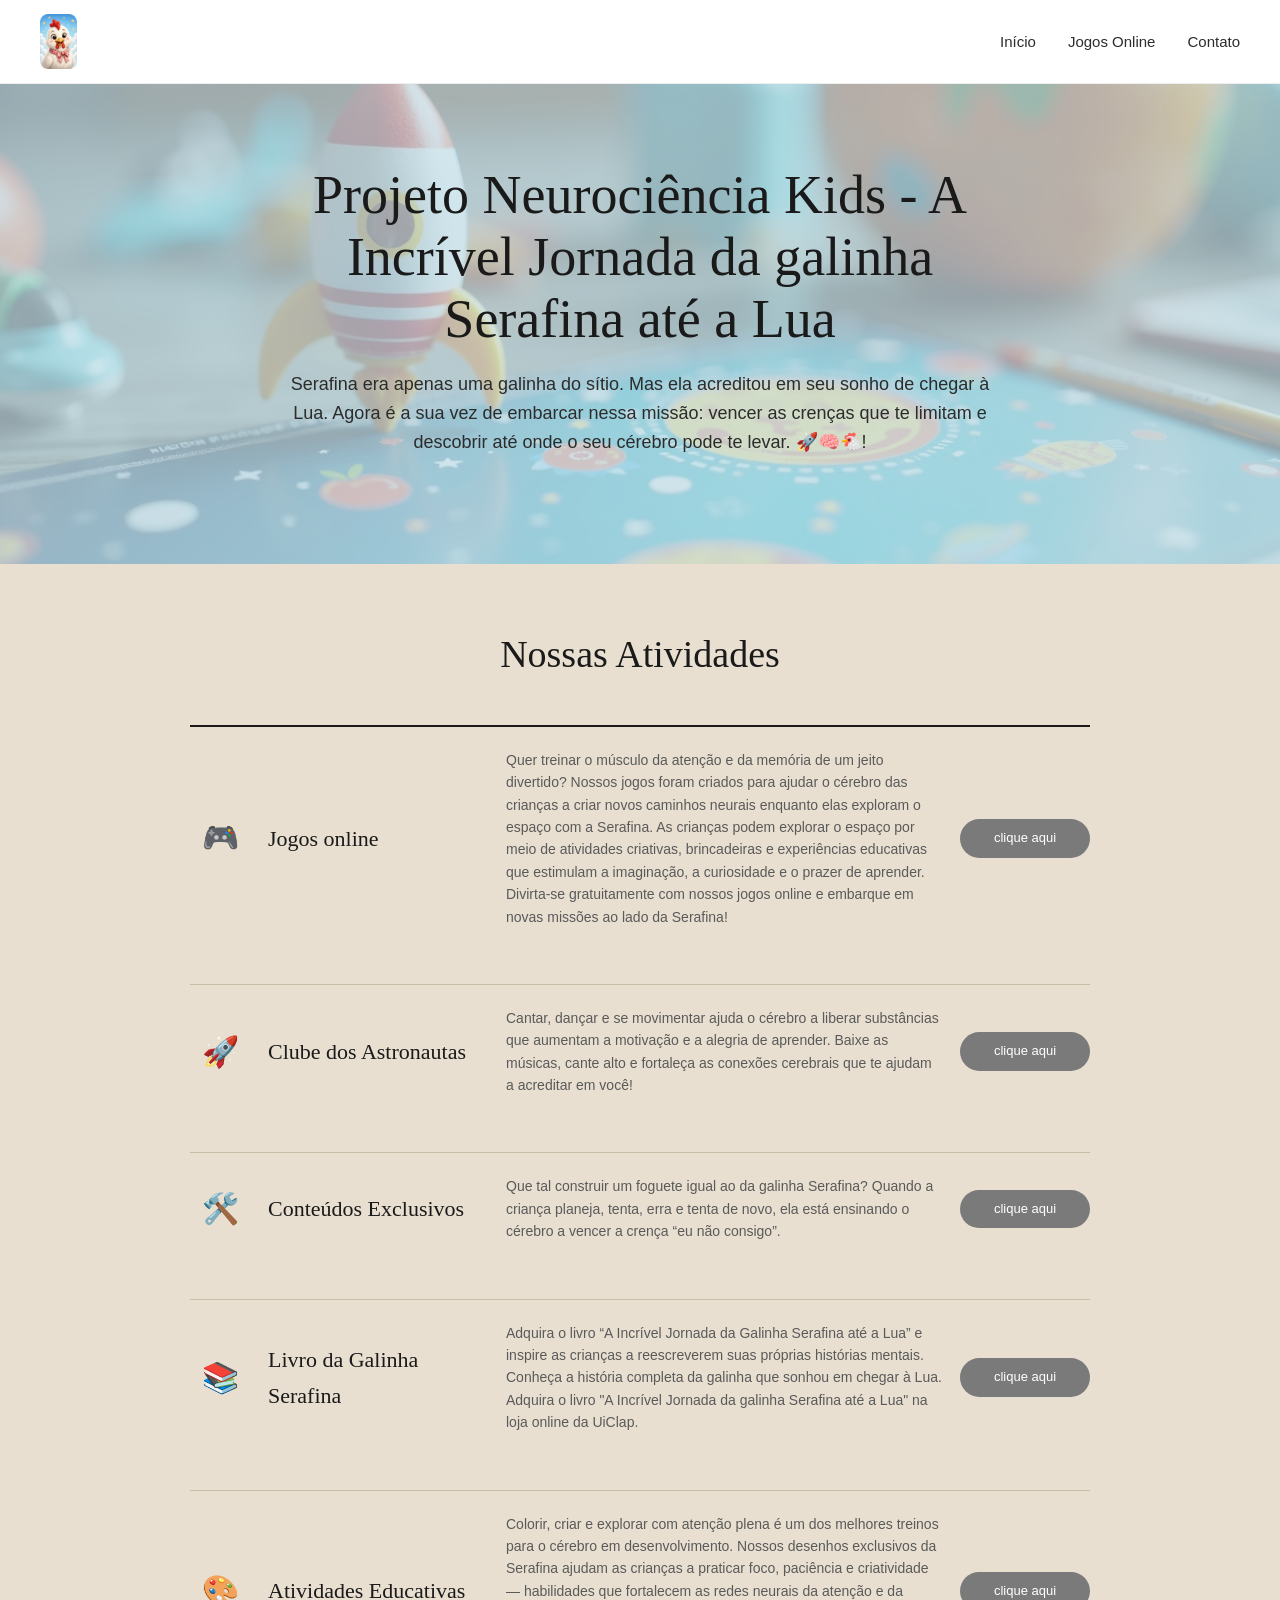
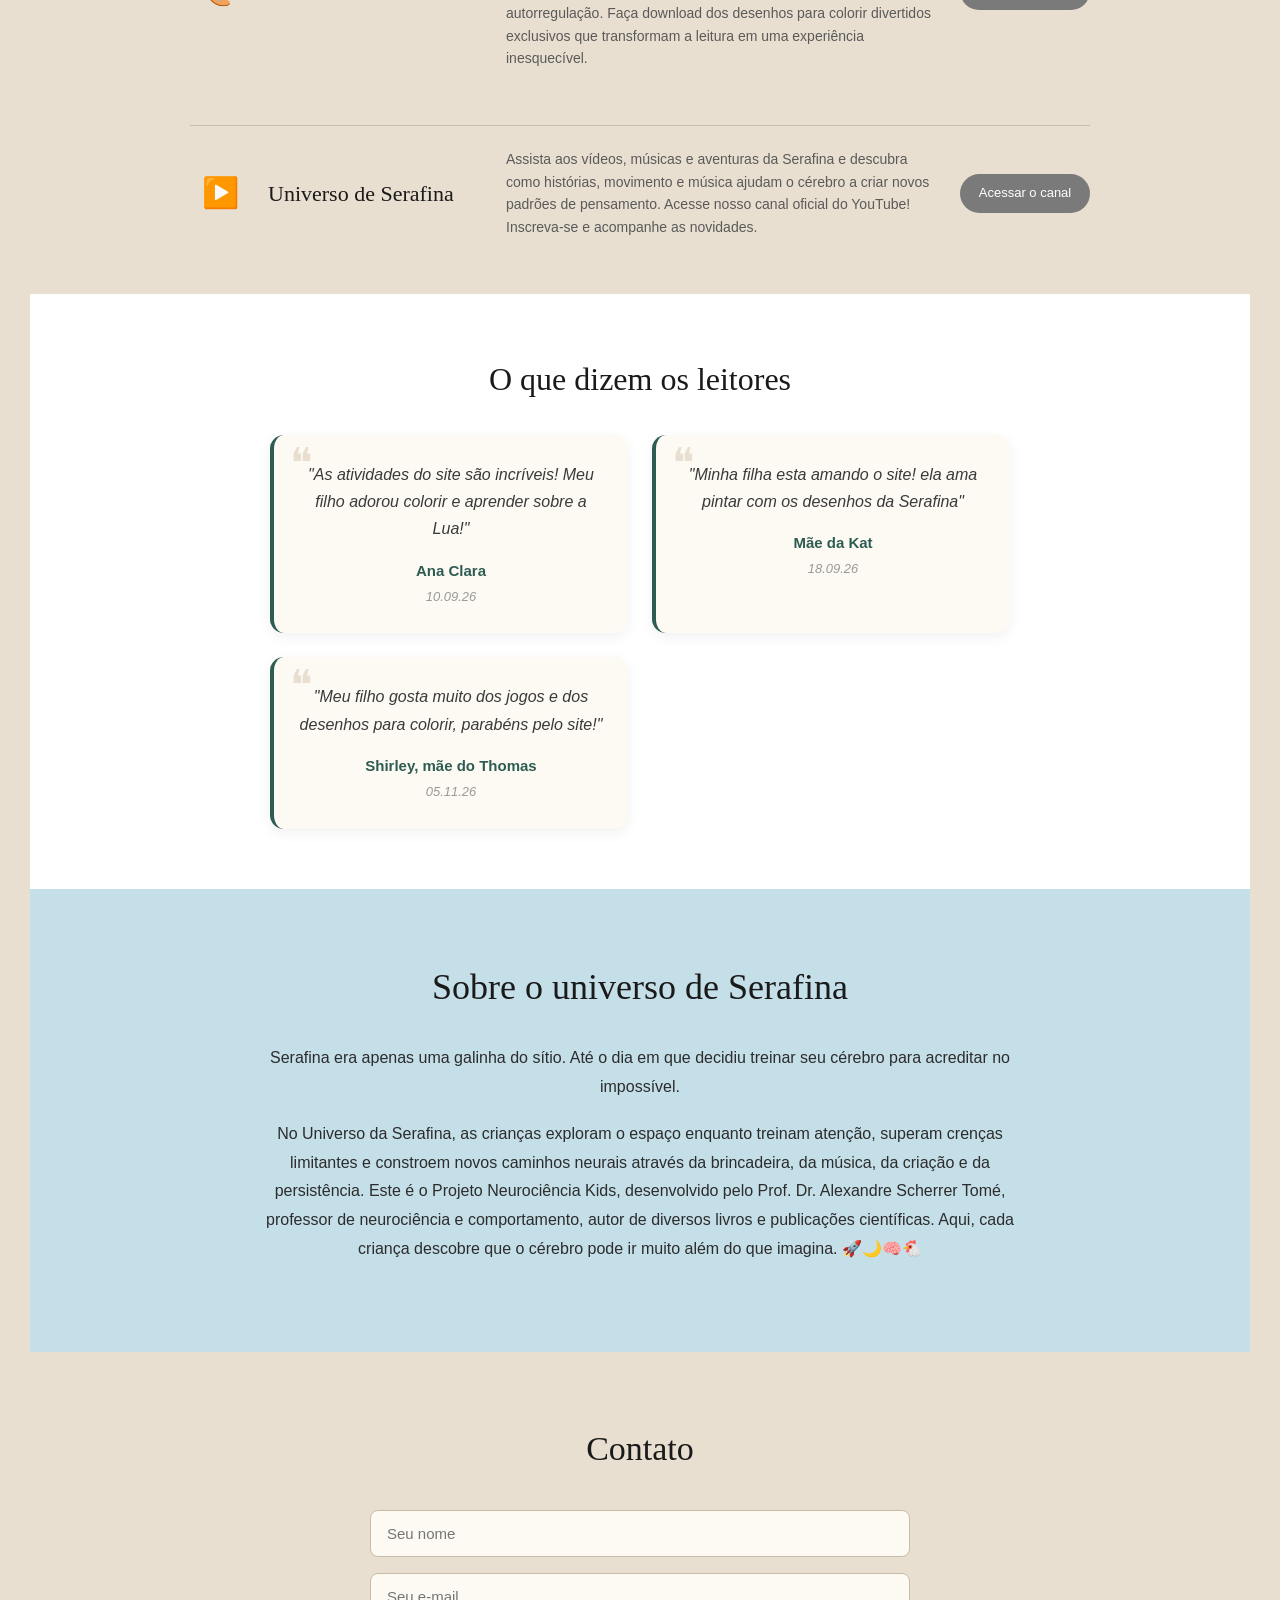
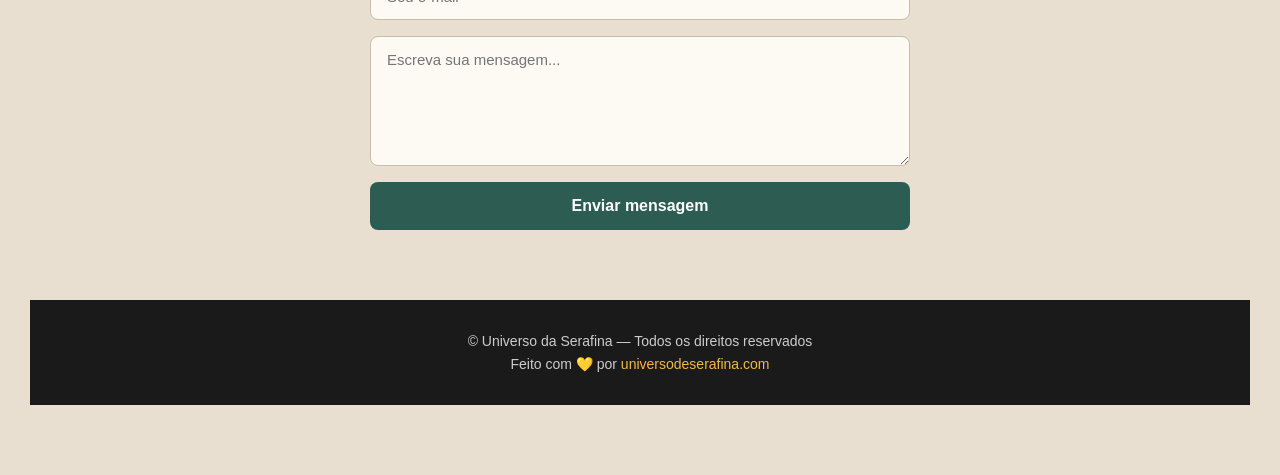
<file: index.html>
<!DOCTYPE html>
<html lang="pt-BR">
<head>
  <meta charset="UTF-8">
  <meta name="viewport" content="width=device-width, initial-scale=1.0">
  <title>Universo da Serafina — Histórias, atividades e aventuras para crianças</title>
  <meta name="description" content="Bem-vindo ao Universo da Serafina! Histórias, atividades e aventuras para crianças.">
  <link rel="stylesheet" href="css/style.css">
</head>
<body>

  <!-- ========== HEADER ========== -->
  <header>
    <a href="index.html" class="logo">
      <img src="imagens/logo.jpg" alt="Universo da Serafina">
    </a>
    <nav>
      <ul>
        <li><a href="index.html">Início</a></li>
        <li><a href="jogos.html">Jogos Online</a></li>
        <li><a href="#contato">Contato</a></li>
      </ul>
    </nav>
  </header>

  <!-- ========== HERO ========== -->
  <section class="hero">
    <div class="hero-content">
      <h1>Projeto Neurociência Kids - A Incrível Jornada da galinha Serafina até a Lua</h1>
      <p>Serafina era apenas uma galinha do sítio. Mas ela acreditou em seu sonho de chegar à Lua. Agora é a sua vez de embarcar nessa missão: vencer as crenças que te limitam e descobrir até onde o seu cérebro pode te levar. 🚀🧠🐔!</p>
    </div>
  </section>

  <!-- ========== ATIVIDADES ========== -->
  <section class="atividades">
    <h2>Nossas Atividades</h2>

    <div class="card-atividade">
      <div class="icone">🎮</div>
      <h3>Jogos online</h3>
      <p>Quer treinar o músculo da atenção e da memória de um jeito divertido? Nossos jogos foram criados para ajudar o cérebro das crianças a criar novos caminhos neurais enquanto elas exploram o espaço com a Serafina. As crianças podem explorar o espaço por meio de atividades criativas, brincadeiras e experiências educativas que estimulam a imaginação, a curiosidade e o prazer de aprender. Divirta-se gratuitamente com nossos jogos online e embarque em novas missões ao lado da Serafina!</p>
      <a href="jogos.html" class="btn-card">clique aqui</a>
    </div>

    <div class="card-atividade">
      <div class="icone">🚀</div>
      <h3>Clube dos Astronautas</h3>
      <p>Cantar, dançar e se movimentar ajuda o cérebro a liberar substâncias que aumentam a motivação e a alegria de aprender. Baixe as músicas, cante alto e fortaleça as conexões cerebrais que te ajudam a acreditar em você!</p>
      <a href="musicas.html" class="btn-card">clique aqui</a>
    </div>

    <div class="card-atividade">
      <div class="icone">🛠️</div>
      <h3>Conteúdos Exclusivos</h3>
      <p>Que tal construir um foguete igual ao da galinha Serafina? Quando a criança planeja, tenta, erra e tenta de novo, ela está ensinando o cérebro a vencer a crença “eu não consigo”.</p>
      <a href="foguete.html" class="btn-card">clique aqui</a>
    </div>

    <div class="card-atividade">
      <div class="icone">📚</div>
      <h3>Livro da Galinha Serafina</h3>
      <p>Adquira o livro “A Incrível Jornada da Galinha Serafina até a Lua” e inspire as crianças a reescreverem suas próprias histórias mentais. Conheça a história completa da galinha que sonhou em chegar à Lua. Adquira o livro "A Incrível Jornada da galinha Serafina até a Lua" na loja online da UiClap.</p>
      <a href="https://loja.uiclap.com/titulo/ua202649" target="_blank" rel="noopener" class="btn-card">clique aqui</a>
    </div>

    <div class="card-atividade">
      <div class="icone">🎨</div>
      <h3>Atividades Educativas</h3>
      <p>Colorir, criar e explorar com atenção plena é um dos melhores treinos para o cérebro em desenvolvimento. Nossos desenhos exclusivos da Serafina ajudam as crianças a praticar foco, paciência e criatividade — habilidades que fortalecem as redes neurais da atenção e da autorregulação. Faça download dos desenhos para colorir divertidos exclusivos que transformam a leitura em uma experiência inesquecível.</p>
      <a href="desenhos.html" class="btn-card">clique aqui</a>
    </div>

    <div class="card-atividade">
      <div class="icone">▶️</div>
      <h3>Universo de Serafina</h3>
      <p>Assista aos vídeos, músicas e aventuras da Serafina e descubra como histórias, movimento e música ajudam o cérebro a criar novos padrões de pensamento. Acesse nosso canal oficial do YouTube! Inscreva-se e acompanhe as novidades.</p>
      <a href="https://www.youtube.com/@UniversodeSerafina" target="_blank" rel="noopener" class="btn-card">Acessar o canal</a>
    </div>
       
<!-- ========== DEPOIMENTOS ========== -->
<section class="depoimento">
  <h2>O que dizem os leitores</h2>

  <div class="depoimentos-lista">

    <!-- ▼▼▼ DEPOIMENTO 1 ▼▼▼ -->
    <div class="depoimento-card">
      <p class="depoimento-texto">"As atividades do site são incríveis! Meu filho adorou colorir e aprender sobre a Lua!"</p>
      <p class="depoimento-autor">Ana Clara</p>
      <p class="depoimento-data">10.09.26</p>
    </div>
    <!-- ▲▲▲ FIM DO DEPOIMENTO 1 ▲▲▲ -->

    <!-- Adicione novos depoimentos copiando o bloco acima e colando aqui -->
    <!-- ▼▼▼ DEPOIMENTO NOVO ▼▼▼ -->
    <div class="depoimento-card">
      <p class="depoimento-texto">"Minha filha esta amando o site! ela ama pintar com os desenhos da Serafina"</p>
      <p class="depoimento-autor">Mãe da Kat</p>
      <p class="depoimento-data">18.09.26</p>
    </div>
    <!-- ▲▲▲ FIM DO DEPOIMENTO NOVO ▲▲▲ -->
    
    <!-- ▼▼▼ DEPOIMENTO 3 - Shirley ▼▼▼ -->
    <div class="depoimento-card">
      <p class="depoimento-texto">"Meu filho gosta muito dos jogos e dos desenhos para colorir, parabéns pelo site!"</p>
      <p class="depoimento-autor">Shirley, mãe do Thomas</p>
      <p class="depoimento-data">05.11.26</p>
    </div>
    <!-- ▲▲▲ FIM DO DEPOIMENTO 3 ▲▲▲ -->
  </div>
</section>

  <!-- ========== SOBRE ========== -->
  <section class="sobre">
    <div class="sobre-content">
      <h2>Sobre o universo de Serafina</h2>
      <p>Serafina era apenas uma galinha do sítio. Até o dia em que decidiu treinar seu cérebro para acreditar no impossível.</p>
      <p>No Universo da Serafina, as crianças exploram o espaço enquanto treinam atenção, superam crenças limitantes e constroem novos caminhos neurais através da brincadeira, da música, da criação e da persistência. Este é o Projeto Neurociência Kids, desenvolvido pelo Prof. Dr. Alexandre Scherrer Tomé, professor de neurociência e comportamento, autor de diversos livros e publicações científicas. Aqui, cada criança descobre que o cérebro pode ir muito além do que imagina. 🚀🌙🧠🐔
    </div>
  </section>

  <!-- ========== CONTATO ========== -->
  <section class="contato" id="contato">
    <h2>Contato</h2>
    <form class="form-contato" action="https://formspree.io/f/xoevvyyv" method="POST">
      <input type="text" name="nome" placeholder="Seu nome" required>
      <input type="email" name="email" placeholder="Seu e-mail" required>
      <textarea name="mensagem" placeholder="Escreva sua mensagem..." required></textarea>
      <button type="submit">Enviar mensagem</button>
    </form>
  </section>

  <!-- ========== RODAPÉ ========== -->
  <footer>
    <p>© Universo da Serafina — Todos os direitos reservados</p>
    <p>Feito com 💛 por <a href="https://universodeserafina.com">universodeserafina.com</a></p>
  </footer>

</body>
</html>
</file>
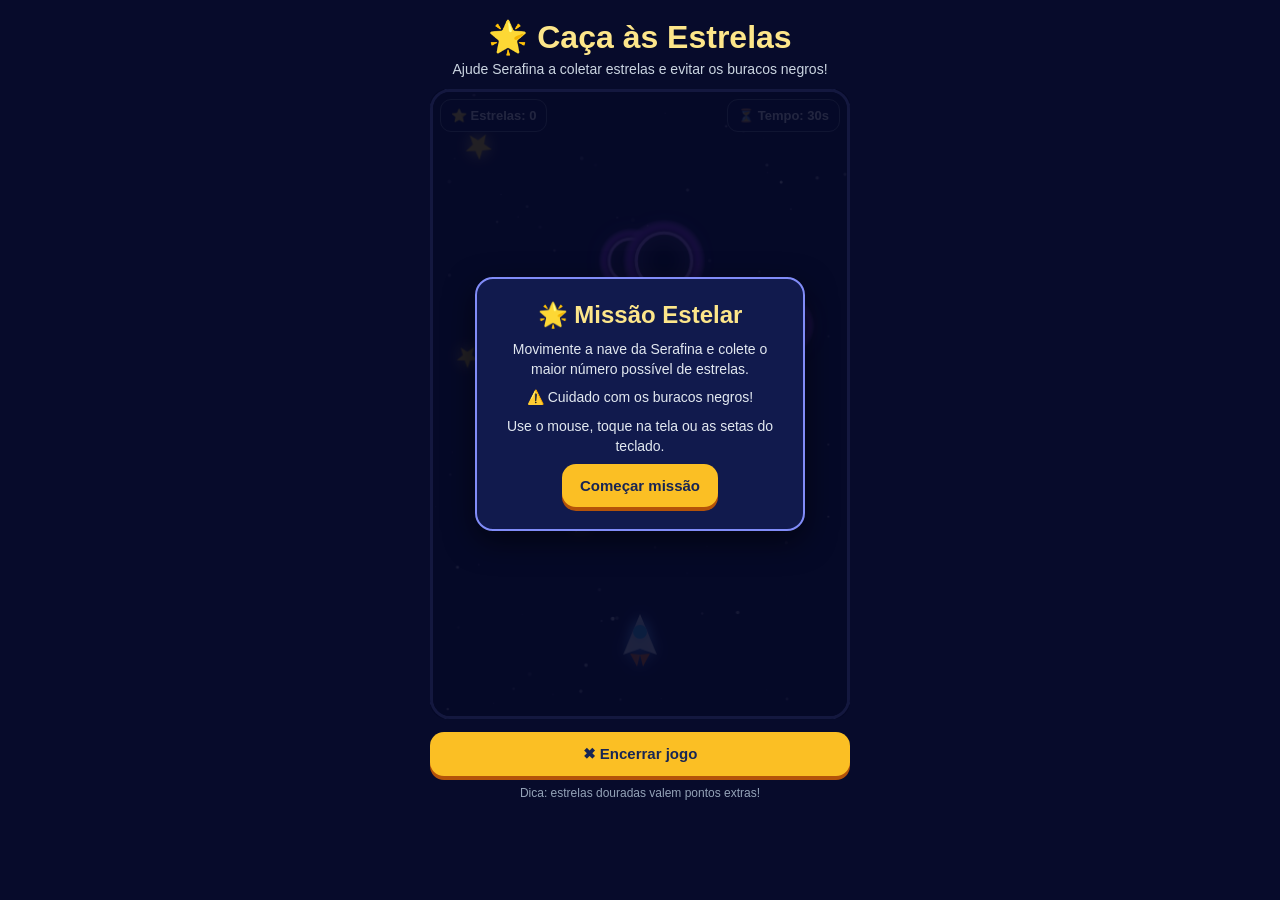
<file: jogos/serafina_caca_as_estrelas.html>
<!DOCTYPE html>
<html lang="pt-BR">
<head>
<meta charset="UTF-8">
<meta name="viewport" content="width=device-width, initial-scale=1.0, maximum-scale=1.0, user-scalable=no">
<title>Serafina — Caça às Estrelas</title>
<style>
  *{box-sizing:border-box}
  body{
    margin:0;
    padding:14px 8px 24px;
    background:#070b2b;
    color:#f8fafc;
    font-family:Arial,Helvetica,sans-serif;
    text-align:center;
  }
  h1{margin:4px 0 5px;font-size:clamp(22px,5vw,32px);color:#fde68a}
  .sub{margin:0 auto 12px;color:#cbd5e1;font-size:14px}
  #game{
    position:relative;
    width:min(420px,94vw);
    margin:0 auto;
  }
  canvas{
    display:block;
    width:100%;
    height:auto;
    aspect-ratio:2/3;
    background:#090d35;
    border:3px solid #818cf8;
    border-radius:20px;
    touch-action:none;
  }
  #hud{
    position:absolute;
    top:10px;
    left:10px;
    right:10px;
    display:flex;
    justify-content:space-between;
    gap:8px;
    z-index:3;
    pointer-events:none;
  }
  .box{
    padding:8px 10px;
    border:1px solid #64748b;
    border-radius:11px;
    background:rgba(10,18,55,.86);
    font-weight:bold;
    font-size:13px;
  }
  #overlay{
    position:absolute;
    inset:0;
    display:flex;
    align-items:center;
    justify-content:center;
    padding:22px;
    background:rgba(5,9,38,.88);
    border-radius:17px;
    z-index:5;
  }
  .panel{
    width:100%;
    max-width:330px;
    padding:22px 18px;
    border-radius:18px;
    background:#111a4d;
    border:2px solid #818cf8;
    box-shadow:0 10px 30px #0008;
  }
  .panel h2{margin:0 0 10px;color:#fde68a;font-size:24px}
  .panel p{margin:8px 0;line-height:1.45;color:#e2e8f0;font-size:14px}
  button{
    border:0;
    border-radius:14px;
    padding:13px 18px;
    background:#fbbf24;
    color:#172554;
    font-weight:bold;
    font-size:15px;
    cursor:pointer;
    box-shadow:0 4px 0 #b45309;
  }
  button:active{transform:translateY(2px);box-shadow:0 2px 0 #b45309}
  #controls{
    width:min(420px,94vw);
    margin:13px auto 0;
    display:flex;
    justify-content:center;
  }
  #controls button{width:100%;max-width:420px}
  #message{
    position:absolute;
    left:12px;
    right:12px;
    bottom:15px;
    min-height:42px;
    padding:10px 12px;
    border-radius:12px;
    background:rgba(15,23,42,.95);
    border:1px solid #64748b;
    color:#fef3c7;
    font-size:13px;
    line-height:1.35;
    z-index:4;
    pointer-events:none;
  }
  #message:empty{display:none}
  .hint{margin:10px auto 0;color:#94a3b8;font-size:12px}
  @media(max-width:520px){
    body{padding:8px 6px 20px}
    h1{font-size:23px}
    .sub{font-size:13px;margin-bottom:9px}
    #game{width:94vw}
    .box{font-size:12px;padding:7px 8px}
    #message{font-size:12px;left:10px;right:10px;bottom:12px}
    button{font-size:14px}
  }
</style>
</head>
<body>
<h1>🌟 Caça às Estrelas</h1>
<p class="sub">Ajude Serafina a coletar estrelas e evitar os buracos negros!</p>

<div id="game">
  <canvas id="canvas" width="420" height="630"></canvas>

  <div id="hud">
    <div class="box">⭐ Estrelas: <span id="score">0</span></div>
    <div class="box">⏳ Tempo: <span id="time">30</span>s</div>
  </div>

  <div id="message"></div>

  <div id="overlay">
    <div class="panel">
      <h2>🌟 Missão Estelar</h2>
      <p>Movimente a nave da Serafina e colete o maior número possível de estrelas.</p>
      <p>⚠️ Cuidado com os buracos negros!</p>
      <p>Use o mouse, toque na tela ou as setas do teclado.</p>
      <button id="start">Começar missão</button>
    </div>
  </div>
</div>

<div id="controls">
  <button id="quit">✖ Encerrar jogo</button>
</div>
<p class="hint">Dica: estrelas douradas valem pontos extras!</p>

<script>
const canvas = document.getElementById('canvas');
const ctx = canvas.getContext('2d');
const W = canvas.width, H = canvas.height;
const scoreEl = document.getElementById('score');
const timeEl = document.getElementById('time');
const overlay = document.getElementById('overlay');
const message = document.getElementById('message');
const startBtn = document.getElementById('start');
const quitBtn = document.getElementById('quit');

let running=false, score=0, timeLeft=30, last=0, timer=0;
let stars=[], blackHoles=[], particles=[], backgroundStars=[];
let keys={};
let ship={x:W/2,y:H-80,w:30,h:38,speed:260};

for(let i=0;i<90;i++){
  backgroundStars.push({
    x:Math.random()*W,y:Math.random()*H,
    r:Math.random()*1.7+.3,
    a:Math.random()*.8+.2,
    tw:Math.random()*6.28
  });
}

function reset(){
  score=0; timeLeft=30; timer=0; stars=[]; blackHoles=[]; particles=[];
  ship.x=W/2; ship.y=H-80;
  scoreEl.textContent=score; timeEl.textContent=timeLeft;
  message.textContent='';
  for(let i=0;i<4;i++) createStar(true);
  for(let i=0;i<3;i++) createHole(true);
}

function createStar(initial=false){
  stars.push({
    x:28+Math.random()*(W-56),
    y:initial?40+Math.random()*(H-180):-35,
    r:10+Math.random()*4,
    speed:initial?30+Math.random()*34:72+Math.random()*52,
    rot:Math.random()*Math.PI,
    value:Math.random()<.18?3:1
  });
}
function createHole(initial=false){
  blackHoles.push({
    x:45+Math.random()*(W-90),
    y:initial?80+Math.random()*(H-250):-55,
    r:18+Math.random()*10,
    speed:initial?30+Math.random()*28:55+Math.random()*38,
    pulse:Math.random()*6.28
  });
}
function burst(x,y,good){
  for(let i=0;i<(good?12:18);i++){
    particles.push({
      x,y,
      vx:(Math.random()-.5)*(good?100:150),
      vy:(Math.random()-.5)*(good?100:150),
      life:1,
      good
    });
  }
}
function drawBackground(t){
  ctx.fillStyle='#090d35';
  ctx.fillRect(0,0,W,H);
  for(const s of backgroundStars){
    const alpha=s.a*(.65+.35*Math.sin(t*.002+s.tw));
    ctx.fillStyle=`rgba(255,255,255,${alpha})`;
    ctx.beginPath();ctx.arc(s.x,s.y,s.r,0,Math.PI*2);ctx.fill();
  }
}
function drawShip(){
  ctx.save();
  ctx.translate(ship.x,ship.y);
  ctx.shadowColor='#60a5fa';ctx.shadowBlur=14;
  ctx.fillStyle='#e2e8f0';
  ctx.beginPath();
  ctx.moveTo(0,-23);ctx.lineTo(17,18);ctx.lineTo(0,12);ctx.lineTo(-17,18);ctx.closePath();ctx.fill();
  ctx.fillStyle='#38bdf8';
  ctx.beginPath();ctx.arc(0,-5,7,0,Math.PI*2);ctx.fill();
  ctx.fillStyle='#f97316';
  ctx.beginPath();ctx.moveTo(-10,17);ctx.lineTo(-3,30);ctx.lineTo(0,18);ctx.closePath();ctx.fill();
  ctx.beginPath();ctx.moveTo(10,17);ctx.lineTo(3,30);ctx.lineTo(0,18);ctx.closePath();ctx.fill();
  ctx.restore();
}
function drawStar(s){
  ctx.save();ctx.translate(s.x,s.y);ctx.rotate(s.rot);
  ctx.shadowColor='#fde047';ctx.shadowBlur=15;
  ctx.fillStyle=s.value===3?'#fef08a':'#facc15';
  ctx.beginPath();
  for(let i=0;i<10;i++){
    const a=-Math.PI/2+i*Math.PI/5;
    const r=i%2===0?s.r:s.r*.42;
    const x=Math.cos(a)*r,y=Math.sin(a)*r;
    i?ctx.lineTo(x,y):ctx.moveTo(x,y);
  }
  ctx.closePath();ctx.fill();ctx.restore();
}
function drawHole(h,t){
  ctx.save();ctx.translate(h.x,h.y);
  const pulse=1+Math.sin(t*.004+h.pulse)*.08;
  ctx.scale(pulse,pulse);
  ctx.shadowColor='#a855f7';ctx.shadowBlur=18;
  const g=ctx.createRadialGradient(0,0,3,0,0,h.r*1.5);
  g.addColorStop(0,'#020617');g.addColorStop(.55,'#111827');g.addColorStop(.78,'#7e22ce');g.addColorStop(1,'rgba(168,85,247,0)');
  ctx.fillStyle=g;ctx.beginPath();ctx.arc(0,0,h.r*1.5,0,Math.PI*2);ctx.fill();
  ctx.strokeStyle='#c084fc';ctx.lineWidth=3;ctx.beginPath();ctx.arc(0,0,h.r,0,Math.PI*2);ctx.stroke();
  ctx.restore();
}
function drawParticles(){
  for(const p of particles){
    ctx.globalAlpha=Math.max(0,p.life);
    ctx.fillStyle=p.good?'#fde047':'#c084fc';
    ctx.beginPath();ctx.arc(p.x,p.y,3,0,Math.PI*2);ctx.fill();
  }
  ctx.globalAlpha=1;
}
function collide(a,b,dist){
  return Math.hypot(a.x-b.x,a.y-b.y)<dist;
}
function update(dt,now){
  if(!running)return;
  let dx=0,dy=0;
  if(keys.ArrowLeft||keys.a)dx--;
  if(keys.ArrowRight||keys.d)dx++;
  if(keys.ArrowUp||keys.w)dy--;
  if(keys.ArrowDown||keys.s)dy++;
  ship.x+=dx*ship.speed*dt; ship.y+=dy*ship.speed*dt;
  ship.x=Math.max(22,Math.min(W-22,ship.x));
  ship.y=Math.max(55,Math.min(H-35,ship.y));

  timer+=dt;
  if(timer>=1){timer=0;timeLeft--;timeEl.textContent=timeLeft}
  if(timeLeft<=0){finish(true);return}

  // A dificuldade aumenta suavemente durante a missão
  const elapsed = 30 - timeLeft;
  const starRate = Math.max(.62, .82 - elapsed*.004);
  const holeRate = Math.min(.48, .34 + elapsed*.006);
  if(Math.random()<dt*starRate)createStar();
  if(Math.random()<dt*holeRate)createHole();

  for(const s of stars)s.y+=s.speed*dt;
  for(const h of blackHoles)h.y+=h.speed*dt;
  stars=stars.filter(s=>s.y<H+40);
  blackHoles=blackHoles.filter(h=>h.y<H+70);

  for(let i=stars.length-1;i>=0;i--){
    const s=stars[i];
    if(collide(ship,s,25)){
      score+=s.value;scoreEl.textContent=score;
      burst(s.x,s.y,true);
      message.textContent=s.value===3?'✨ Estrela especial! +3 pontos!':'⭐ Estrela coletada! Muito bem!';
      stars.splice(i,1);
      setTimeout(()=>{if(running)message.textContent=''},900);
    }
  }
  for(const h of blackHoles){
    if(collide(ship,h,h.r+18)){
      burst(ship.x,ship.y,false);
      finish(false);
      return;
    }
  }
  for(const p of particles){p.x+=p.vx*dt;p.y+=p.vy*dt;p.life-=dt*1.7}
  particles=particles.filter(p=>p.life>0);
}
function finish(won){
  running=false;
  overlay.style.display='flex';
  overlay.querySelector('.panel').innerHTML=won?
    `<h2>🎉 Missão concluída!</h2><p>Você ajudou Serafina a explorar o espaço com muita coragem!</p><p>⭐ Estrelas coletadas: <strong>${score}</strong></p><button id="again">Jogar novamente</button>`:
    `<h2>🌀 Ops! Um buraco negro!</h2><p>A nave foi puxada pelo campo gravitacional. Tente novamente!</p><p>⭐ Pontuação: <strong>${score}</strong></p><button id="again">Tentar novamente</button>`;
  document.getElementById('again').onclick=startGame;
}
function startGame(){
  overlay.style.display='none';
  overlay.querySelector('.panel').innerHTML='<h2>🌟 Missão Estelar</h2><p>Movimente a nave da Serafina e colete o maior número possível de estrelas.</p><p>⚠️ Cuidado com os buracos negros!</p><p>Use o mouse, toque na tela ou as setas do teclado.</p><button id="start">Começar missão</button>';
  document.getElementById('start').onclick=startGame;
  reset();running=true;last=performance.now();requestAnimationFrame(loop);
}
function endGame(){
  running=false;overlay.style.display='flex';
  overlay.querySelector('.panel').innerHTML='<h2>🚀 Missão encerrada</h2><p>Serafina voltou à base espacial.</p><button id="again">Voltar ao início</button>';
  document.getElementById('again').onclick=()=>location.reload();
}
function loop(now){
  const dt=Math.min((now-last)/1000,.04);last=now;
  update(dt,now);draw(now);
  if(running)requestAnimationFrame(loop);
}
function draw(now){
  drawBackground(now);
  for(const s of stars)drawStar(s);
  for(const h of blackHoles)drawHole(h,now);
  drawShip();drawParticles();
}
function pointerMove(e){
  if(!running)return;
  const rect=canvas.getBoundingClientRect();
  const point=e.touches?e.touches[0]:e;
  ship.x=(point.clientX-rect.left)*(W/rect.width);
  ship.y=(point.clientY-rect.top)*(H/rect.height);
  ship.x=Math.max(22,Math.min(W-22,ship.x));
  ship.y=Math.max(55,Math.min(H-35,ship.y));
}
canvas.addEventListener('mousemove',pointerMove);
canvas.addEventListener('touchmove',e=>{e.preventDefault();pointerMove(e)},{passive:false});
canvas.addEventListener('touchstart',e=>{e.preventDefault();pointerMove(e)},{passive:false});
window.addEventListener('keydown',e=>{keys[e.key]=true});
window.addEventListener('keyup',e=>{keys[e.key]=false});
startBtn.onclick=startGame;
quitBtn.onclick=endGame;
reset();draw(0);
</script>
</body>
</html>
</file>
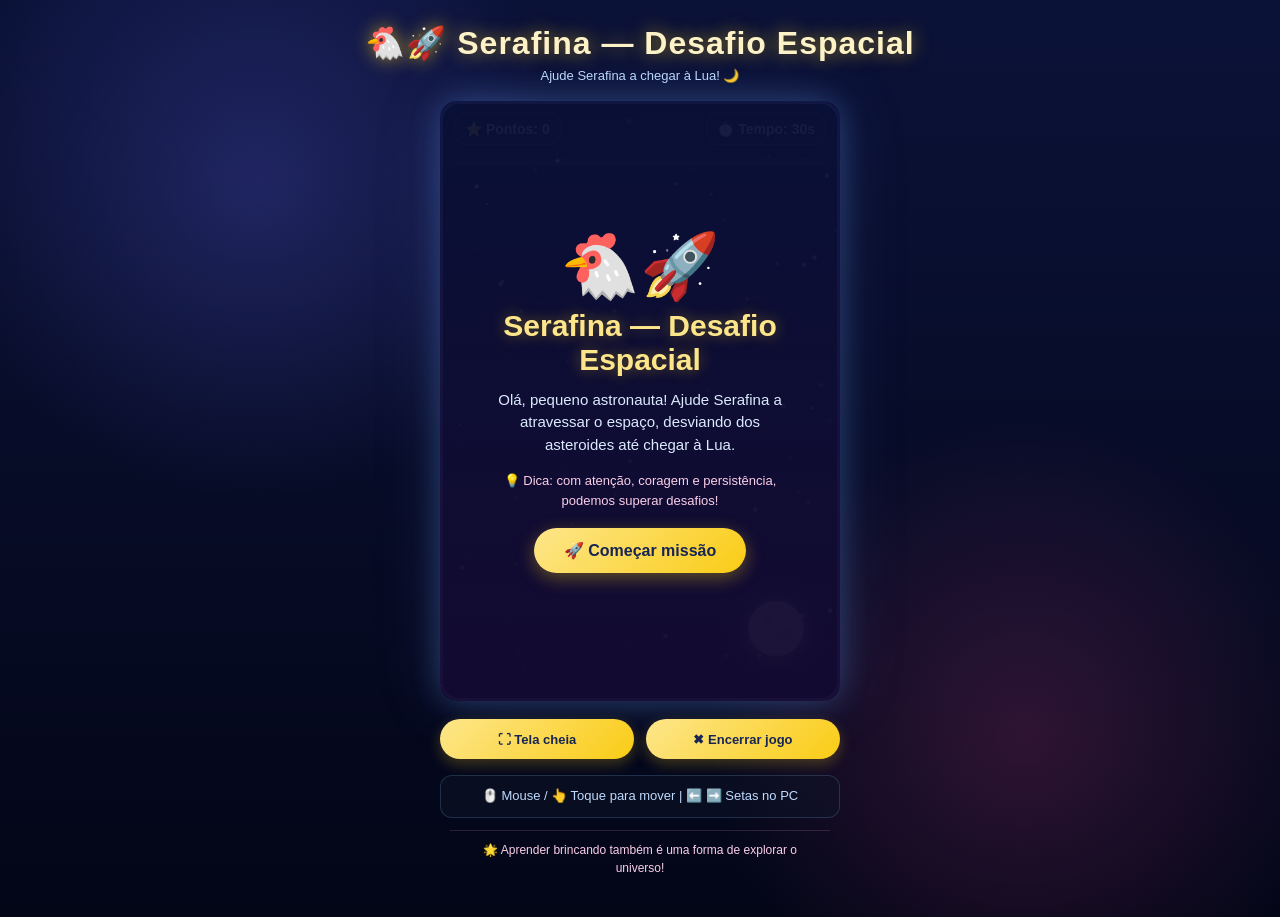
<file: jogos/serafina_desafio_espacial (1).html>
<!DOCTYPE html>
<html lang="pt-BR">
<head>
<meta charset="UTF-8">
<meta name="viewport" content="width=device-width, initial-scale=1.0">
<title>Serafina — Desafio Espacial</title>
<style>
*{margin:0;padding:0;box-sizing:border-box}
:root{--space:#101a4d;--blue:#60a5fa;--yellow:#facc15;--pink:#f9a8d4}
body{min-height:100vh;display:flex;flex-direction:column;align-items:center;justify-content:flex-start;padding:24px 12px 30px;font-family:"Segoe UI",Arial,sans-serif;background:radial-gradient(circle at 20% 20%,rgba(99,102,241,.25),transparent 25%),radial-gradient(circle at 80% 80%,rgba(236,72,153,.18),transparent 25%),linear-gradient(180deg,#0b1238,#030617);color:#fff;overflow-x:hidden}
h1{font-size:clamp(22px,5vw,32px);letter-spacing:1px;margin:0 0 6px;text-align:center;color:#fef3c7;text-shadow:0 0 18px rgba(250,204,21,.6)}
.subtitle{font-size:13px;color:#bfdbfe;margin:0 0 18px;text-align:center}
#gameContainer{position:relative;width:min(400px,94vw);aspect-ratio:2/3;margin:0 auto}
canvas{display:block;width:100%;height:100%;background:#050817;border:3px solid #818cf8;border-radius:20px;box-shadow:0 0 30px rgba(96,165,250,.3),0 0 70px rgba(129,140,248,.15);touch-action:none}
#hud{position:absolute;top:12px;left:14px;right:14px;display:flex;justify-content:space-between;gap:8px;pointer-events:none;font-size:14px;font-weight:bold;color:#e0f2fe;text-shadow:0 2px 5px #000}
.hudBox{background:rgba(15,23,42,.7);border:1px solid rgba(147,197,253,.35);border-radius:12px;padding:7px 10px}
#progressBar{position:absolute;top:58px;left:15px;right:15px;height:7px;background:rgba(255,255,255,.15);border-radius:20px;overflow:hidden;pointer-events:none}
#progress{height:100%;width:0%;background:linear-gradient(90deg,#facc15,#f9a8d4);border-radius:20px}
#gameControls{width:min(400px,94vw);display:flex;justify-content:center;align-items:center;gap:10px;margin-top:22px;margin-bottom:20px;position:relative;z-index:20}
#gameControls button{padding:9px 14px;font-size:13px;color:#e0f2fe;background:rgba(15,23,42,.92);border:1px solid rgba(147,197,253,.45);box-shadow:none}
#gameControls button:hover{background:rgba(30,41,59,.98);box-shadow:none;transform:none}
#quitBtn:hover{background:rgba(30,41,59,.95);box-shadow:none;transform:none}
#overlay{position:absolute;inset:0;display:flex;flex-direction:column;align-items:center;justify-content:center;text-align:center;padding:25px;border-radius:17px;background:linear-gradient(180deg,rgba(9,16,55,.94),rgba(20,10,50,.96));z-index:10}
#overlay.hidden{display:none}
.serafina{font-size:64px;margin-bottom:5px;animation:none;transform:none}
#overlay h2{font-size:clamp(23px,6vw,30px);color:#fde68a;margin-bottom:12px;text-shadow:0 0 15px rgba(250,204,21,.4)}
#overlay p{max-width:300px;color:#dbeafe;font-size:15px;line-height:1.5;margin-bottom:15px}
#overlay .tip{font-size:13px;color:#fbcfe8;max-width:280px;margin-bottom:18px}
button{border:none;border-radius:30px;padding:13px 30px;font-size:16px;font-weight:bold;color:#172554;background:linear-gradient(135deg,#fde68a,#facc15);box-shadow:0 5px 18px rgba(250,204,21,.35);cursor:pointer;transition:transform .15s,box-shadow .15s}
button:hover{transform:translateY(-2px) scale(1.03);box-shadow:0 8px 25px rgba(250,204,21,.5)}
button:active{transform:scale(.97)}
button:focus-visible{outline:3px solid #f9a8d4;outline-offset:3px}
#instructions{color:#93c5fd;margin-top:0;font-size:13px;text-align:center;line-height:1.6}
.educational{margin-top:10px;color:#fbcfe8;font-size:12px;text-align:center;max-width:380px}
@keyframes float{0%,100%{transform:translateY(0)}50%{transform:translateY(-8px)}}


#gameContainer:fullscreen ~ #gameControls,
#gameContainer:-webkit-full-screen ~ #gameControls{display:none}

#gameContainer:fullscreen{
  width:min(100vw, 66.6667vh);
  height:min(100vh, 150vw);
  aspect-ratio:2 / 3;
  margin:auto;
  display:flex;
  align-items:center;
  justify-content:center;
  background:#030617;
}
#gameContainer:fullscreen canvas{
  width:100%;
  height:100%;
  object-fit:contain;
}
#gameContainer:-webkit-full-screen{
  width:min(100vw, 66.6667vh);
  height:min(100vh, 150vw);
  aspect-ratio:2 / 3;
  margin:auto;
  display:flex;
  align-items:center;
  justify-content:center;
  background:#030617;
}
#gameContainer:-webkit-full-screen canvas{
  width:100%;
  height:100%;
  object-fit:contain;
}

@media(max-width:450px){
  body{padding:18px 8px 24px}
  .subtitle{margin-bottom:14px}
  #gameControls{gap:8px;margin-top:14px}
  #gameControls button{min-height:38px;padding:8px 9px;font-size:12px}
  #instructions{margin-top:13px;padding:9px 10px;font-size:12px}
  .educational{margin-top:10px;padding:9px 10px}
}
@media(prefers-reduced-motion:reduce){*,*::before,*::after{animation-duration:.01ms!important;transition-duration:.01ms!important}}

/* Organização final do layout */
#gameContainer{
  position:relative;
  width:min(400px,94vw);
  aspect-ratio:2 / 3;
  margin:0 auto;
}
#gameControls{
  position:relative !important;
  inset:auto !important;
  width:min(400px,94vw);
  display:flex;
  justify-content:center;
  align-items:center;
  gap:12px;
  margin:18px auto 0;
  z-index:20;
}
#gameControls button{
  position:relative !important;
  inset:auto !important;
  flex:1;
  min-height:40px;
  padding:9px 12px;
  font-size:13px;
  color:#172554;
  background:linear-gradient(135deg,#fde68a,#facc15);
  border:0;
  border-radius:30px;
  box-shadow:0 5px 14px rgba(250,204,21,.25);
}
#gameControls button:hover{
  transform:translateY(-1px);
  box-shadow:0 7px 18px rgba(250,204,21,.35);
}
#instructions{
  width:min(400px,94vw);
  margin:16px auto 0;
  padding:10px 14px;
  color:#bfdbfe;
  font-size:13px;
  text-align:center;
  line-height:1.6;
  border:1px solid rgba(147,197,253,.18);
  border-radius:12px;
  background:rgba(15,23,42,.42);
}
.educational{
  width:min(400px,94vw);
  margin:12px auto 0;
  padding:10px 14px;
  color:#fbcfe8;
  font-size:12px;
  text-align:center;
  line-height:1.5;
  border-top:1px solid rgba(249,168,212,.16);
}
#gameContainer:fullscreen ~ #gameControls,
#gameContainer:-webkit-full-screen ~ #gameControls{
  display:none !important;
}
@media(max-width:450px){
  #gameControls{gap:8px;margin-top:16px}
  #gameControls button{min-height:38px;padding:8px 9px;font-size:12px}
  #instructions{margin-top:13px;padding:9px 10px;font-size:12px}
  .educational{margin-top:10px;padding:9px 10px}
}

</style>
</head>
<body>
<h1>🐔🚀 Serafina — Desafio Espacial</h1>
<p class="subtitle">Ajude Serafina a chegar à Lua! 🌙</p>

<div id="gameContainer">
<canvas id="game" width="400" height="600" aria-label="Jogo espacial da Serafina"></canvas>
<div id="hud">
  <div class="hudBox">⭐ Pontos: <span id="score">0</span></div>
  <div class="hudBox">⏱️ Tempo: <span id="time">30</span>s</div>
</div>
<div id="progressBar" aria-label="Progresso da missão"><div id="progress"></div></div>
<div id="overlay">
  <div class="serafina">🐔🚀</div>
  <h2>Serafina — Desafio Espacial</h2>
  <p>Olá, pequeno astronauta! Ajude Serafina a atravessar o espaço, desviando dos asteroides até chegar à Lua.</p>
  <p class="tip">💡 Dica: com atenção, coragem e persistência, podemos superar desafios!</p>
  <button id="startBtn">🚀 Começar missão</button>
</div>
</div>
<div id="gameControls">
  <button id="fullscreenBtn" type="button" aria-label="Tela cheia">⛶ Tela cheia</button>
  <button id="quitBtn" type="button" aria-label="Encerrar jogo">✖ Encerrar jogo</button>
</div>
<p id="instructions">🖱️ Mouse / 👆 Toque para mover | ⬅️ ➡️ Setas no PC</p>
<p class="educational">🌟 Aprender brincando também é uma forma de explorar o universo!</p>

<script>
"use strict";
const canvas=document.getElementById("game"),ctx=canvas.getContext("2d");
const scoreEl=document.getElementById("score"),timeEl=document.getElementById("time");
const progressEl=document.getElementById("progress"),overlay=document.getElementById("overlay");
const startBtn=document.getElementById("startBtn"),W=canvas.width,H=canvas.height,MISSION_TIME=30;
let player,obstacles=[],particles=[],stars=[],score=0,timeLeft=MISSION_TIME,speed=2.4,spawnTimer=0,running=false,lastTime=0;
const keys={};

function createStars(){stars=[];for(let i=0;i<80;i++)stars.push({x:Math.random()*W,y:Math.random()*H,size:Math.random()*2+.5,speed:Math.random()*.5+.15,alpha:Math.random()*.7+.2})}
function resetGame(){
 player={x:W/2-17,y:H-80,w:34,h:42,targetX:W/2-17};obstacles=[];particles=[];
 score=0;timeLeft=MISSION_TIME;speed=2.4;spawnTimer=0;running=true;
 scoreEl.textContent=score;timeEl.textContent=MISSION_TIME;progressEl.style.width="0%";createStars();
}
function spawnObstacle(){const size=22+Math.random()*28;obstacles.push({x:Math.random()*(W-size),y:-size-10,w:size,h:size,speed:speed+Math.random()*1.4,rot:Math.random()*Math.PI*2,rotSpeed:(Math.random()-.5)*.08,shade:Math.random()>.5?"#9ca3af":"#78716c"})}
function spawnParticle(x,y,color,amount=12){for(let i=0;i<amount;i++)particles.push({x,y,vx:(Math.random()-.5)*6,vy:(Math.random()-.5)*6,life:35+Math.random()*15,maxLife:50,size:Math.random()*3+1,color})}
function movePlayerTo(clientX){if(!player)return;const rect=canvas.getBoundingClientRect(),scaleX=W/rect.width;player.targetX=Math.max(0,Math.min(W-player.w,(clientX-rect.left)*scaleX-player.w/2))}
canvas.addEventListener("mousemove",e=>{if(running)movePlayerTo(e.clientX)});
canvas.addEventListener("touchmove",e=>{e.preventDefault();if(running&&e.touches.length)movePlayerTo(e.touches[0].clientX)},{passive:false});
canvas.addEventListener("touchstart",e=>{e.preventDefault();if(running&&e.touches.length)movePlayerTo(e.touches[0].clientX)},{passive:false});
window.addEventListener("keydown",e=>{if(["ArrowLeft","ArrowRight"," "].includes(e.key))e.preventDefault();keys[e.key]=true});
window.addEventListener("keyup",e=>keys[e.key]=false);
function collision(a,b){const dx=a.x+a.w/2-b.x-b.w/2,dy=a.y+a.h/2-b.y-b.h/2;return Math.hypot(dx,dy)<(a.w/2+b.w/2)*.72}

function update(dt){
 if(!running)return;
 if(keys.ArrowLeft)player.targetX-=7*dt*60;
 if(keys.ArrowRight)player.targetX+=7*dt*60;
 player.targetX=Math.max(0,Math.min(W-player.w,player.targetX));
 player.x+=(player.targetX-player.x)*Math.min(1,.22*dt*60);
 speed+=.0008*dt*60;spawnTimer+=dt*60;
 const spawnRate=Math.max(20,48-Math.floor((MISSION_TIME-timeLeft)/2));
 if(spawnTimer>=spawnRate){spawnObstacle();spawnTimer=0}
 for(let i=obstacles.length-1;i>=0;i--){
  const o=obstacles[i];o.y+=o.speed*dt*60;o.rot+=o.rotSpeed*dt*60;
  if(collision(player,o)){spawnParticle(player.x+player.w/2,player.y+player.h/2,"#fde68a",25);running=false;showGameOver();return}
  if(o.y>H+60){obstacles.splice(i,1);score+=10;scoreEl.textContent=score}
 }
 for(let i=particles.length-1;i>=0;i--){const p=particles[i];p.x+=p.vx*dt*60;p.y+=p.vy*dt*60;p.life-=dt*60;if(p.life<=0)particles.splice(i,1)}
 stars.forEach(s=>{s.y+=s.speed*dt*60;if(s.y>H){s.y=-5;s.x=Math.random()*W}});
 timeLeft=Math.max(0,timeLeft-dt);timeEl.textContent=Math.ceil(timeLeft);
 progressEl.style.width=(((MISSION_TIME-timeLeft)/MISSION_TIME)*100)+"%";
 if(timeLeft<=0){running=false;showVictory()}
}
function drawRocket(x,y,w,h){
 ctx.save();ctx.translate(x+w/2,y+h/2);
 ctx.fillStyle="#f97316";ctx.beginPath();ctx.moveTo(-7,h/2-3);ctx.lineTo(0,h/2+15);ctx.lineTo(7,h/2-3);ctx.closePath();ctx.fill();
 ctx.fillStyle="#fde047";ctx.beginPath();ctx.moveTo(-4,h/2-2);ctx.lineTo(0,h/2+9);ctx.lineTo(4,h/2-2);ctx.closePath();ctx.fill();
 const g=ctx.createLinearGradient(0,-h/2,0,h/2);g.addColorStop(0,"#fef3c7");g.addColorStop(.5,"#fff");g.addColorStop(1,"#bfdbfe");
 ctx.fillStyle=g;ctx.strokeStyle="#60a5fa";ctx.lineWidth=2;ctx.beginPath();ctx.moveTo(0,-h/2);ctx.quadraticCurveTo(w/2,-h/5,w/2-4,h/2-4);ctx.lineTo(-w/2+4,h/2-4);ctx.quadraticCurveTo(-w/2,-h/5,0,-h/2);ctx.closePath();ctx.fill();ctx.stroke();
 ctx.fillStyle="#60a5fa";ctx.strokeStyle="#1d4ed8";ctx.beginPath();ctx.arc(0,-5,8,0,Math.PI*2);ctx.fill();ctx.stroke();
 ctx.fillStyle="rgba(255,255,255,.75)";ctx.beginPath();ctx.arc(-3,-8,2.5,0,Math.PI*2);ctx.fill();
 ctx.fillStyle="#f9a8d4";ctx.beginPath();ctx.moveTo(-w/2+5,5);ctx.lineTo(-w/2-7,h/2-2);ctx.lineTo(-w/2+7,h/2-7);ctx.closePath();ctx.fill();
 ctx.beginPath();ctx.moveTo(w/2-5,5);ctx.lineTo(w/2+7,h/2-2);ctx.lineTo(w/2-7,h/2-7);ctx.closePath();ctx.fill();
 ctx.fillStyle="#facc15";ctx.font="bold 10px Arial";ctx.textAlign="center";ctx.fillText("★",0,19);ctx.restore();
}
function drawObstacle(o){
 ctx.save();ctx.translate(o.x+o.w/2,o.y+o.h/2);ctx.rotate(o.rot);ctx.fillStyle=o.shade;ctx.strokeStyle="#d1d5db";ctx.lineWidth=2;ctx.beginPath();
 const points=8;for(let i=0;i<points;i++){const a=i/points*Math.PI*2,r=o.w/2*(.75+Math.random()*.25),px=Math.cos(a)*r,py=Math.sin(a)*r;i?ctx.lineTo(px,py):ctx.moveTo(px,py)}
 ctx.closePath();ctx.fill();ctx.stroke();ctx.fillStyle="rgba(30,41,59,.35)";
 ctx.beginPath();ctx.arc(-o.w*.15,-o.h*.1,o.w*.1,0,Math.PI*2);ctx.fill();
 ctx.beginPath();ctx.arc(o.w*.15,o.h*.15,o.w*.08,0,Math.PI*2);ctx.fill();ctx.restore();
}
function drawMoon(){
 const x=W-62,y=H-70,r=28;ctx.save();ctx.shadowColor="#fde68a";ctx.shadowBlur=25;ctx.fillStyle="#fef3c7";ctx.beginPath();ctx.arc(x,y,r,0,Math.PI*2);ctx.fill();ctx.shadowBlur=0;ctx.fillStyle="rgba(180,150,100,.25)";
 [[-10,-8,5],[9,5,7],[-2,13,4]].forEach(v=>{ctx.beginPath();ctx.arc(x+v[0],y+v[1],v[2],0,Math.PI*2);ctx.fill()});ctx.restore();
}
function draw(){
 ctx.clearRect(0,0,W,H);const bg=ctx.createLinearGradient(0,0,0,H);bg.addColorStop(0,"#080d2b");bg.addColorStop(1,"#02040f");ctx.fillStyle=bg;ctx.fillRect(0,0,W,H);
 stars.forEach(s=>{ctx.globalAlpha=s.alpha;ctx.fillStyle="#fff";ctx.beginPath();ctx.arc(s.x,s.y,s.size,0,Math.PI*2);ctx.fill()});ctx.globalAlpha=1;drawMoon();
 if(player&&running)drawRocket(player.x,player.y,player.w,player.h);obstacles.forEach(drawObstacle);
 particles.forEach(p=>{ctx.globalAlpha=p.life/p.maxLife;ctx.fillStyle=p.color;ctx.beginPath();ctx.arc(p.x,p.y,p.size,0,Math.PI*2);ctx.fill()});ctx.globalAlpha=1;
}
function showGameOver(){overlay.classList.remove("hidden");overlay.innerHTML=`<div class="serafina">🐔💫</div><h2>Quase lá, astronauta!</h2><p>Você fez <strong>${score}</strong> pontos! Toda tentativa é uma oportunidade de aprender.</p><p class="tip">💡 Observe os asteroides e tente novamente!</p><button id="restartBtn">🚀 Tentar novamente</button>`;document.getElementById("restartBtn").addEventListener("click",startGame)}
function showVictory(){overlay.classList.remove("hidden");overlay.innerHTML=`<div class="serafina">🐔🌙</div><h2>Missão cumprida!</h2><p>Você ajudou Serafina a chegar à Lua! Sua pontuação foi <strong>${score}</strong> pontos.</p><p class="tip">⭐ Assim como Serafina, nunca desista dos seus sonhos!</p><button id="restartBtn">🌟 Jogar novamente</button>`;document.getElementById("restartBtn").addEventListener("click",startGame)}
async function toggleFullscreen(){
 try{
  const container=document.getElementById("gameContainer");
  const isFullscreen=document.fullscreenElement||document.webkitFullscreenElement;
  if(!isFullscreen){
   if(container.requestFullscreen) await container.requestFullscreen();
   else if(container.webkitRequestFullscreen) container.webkitRequestFullscreen();
   fullscreenBtn.textContent="⛶ Sair da tela cheia";
  }else{
   if(document.exitFullscreen) await document.exitFullscreen();
   else if(document.webkitExitFullscreen) document.webkitExitFullscreen();
   fullscreenBtn.textContent="⛶ Tela cheia";
  }
 }catch(error){
  alert("O navegador não permitiu a tela cheia. Tente novamente clicando no botão.");
 }
}
function updateFullscreenLabel(){
 const active=document.fullscreenElement||document.webkitFullscreenElement;
 fullscreenBtn.textContent=active?"⛶ Sair da tela cheia":"⛶ Tela cheia";
}
document.addEventListener("fullscreenchange",updateFullscreenLabel);
document.addEventListener("webkitfullscreenchange",updateFullscreenLabel);
function endGame(){
 running=false;
 obstacles=[];particles=[];
 score=0;timeLeft=MISSION_TIME;
 scoreEl.textContent="0";timeEl.textContent=MISSION_TIME;
 progressEl.style.width="0%";
 overlay.innerHTML=`<div class="serafina">🐔🚀</div><h2>Serafina — Desafio Espacial</h2><p>Olá, pequeno astronauta! Ajude Serafina a atravessar o espaço, desviando dos asteroides até chegar à Lua.</p><p class="tip">💡 Dica: com atenção, coragem e persistência, podemos superar desafios!</p><button id="startBtn">🚀 Começar missão</button>`;
 overlay.classList.remove("hidden");
 document.getElementById("startBtn").addEventListener("click",startGame);
}
function startGame(){overlay.classList.add("hidden");resetGame()}
function loop(timestamp){const dt=Math.min(.05,(timestamp-lastTime)/1000||0);lastTime=timestamp;update(dt);draw();requestAnimationFrame(loop)}
createStars();player={x:W/2-17,y:H-80,w:34,h:42,targetX:W/2-17};startBtn.addEventListener("click",startGame);quitBtn.addEventListener("click",endGame);fullscreenBtn.addEventListener("click",toggleFullscreen);requestAnimationFrame(loop);
</script>
</body>
</html>
</file>
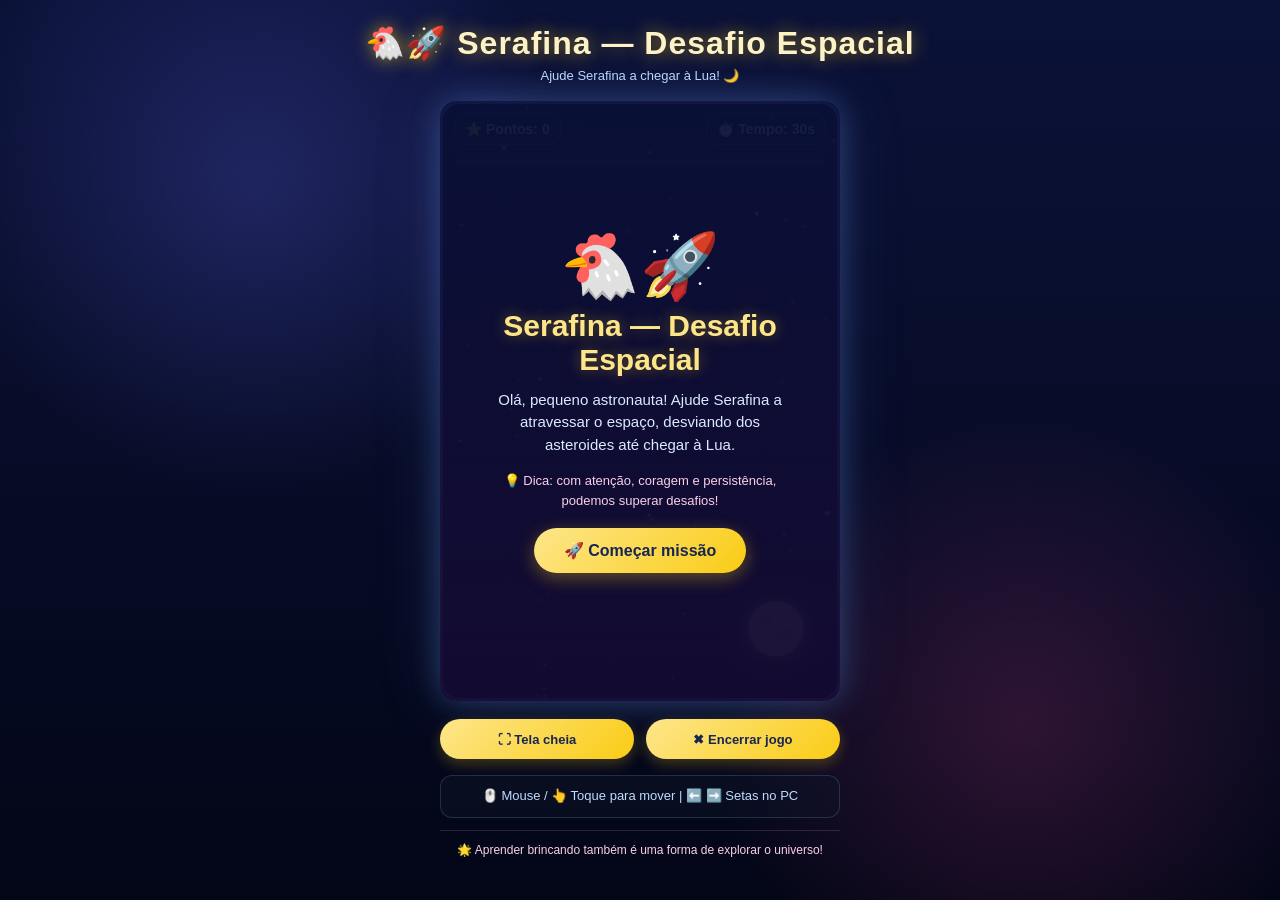
<file: jogos/serafina_desafio_espacial.html>
<!DOCTYPE html>
<html lang="pt-BR">
<head>
<meta charset="UTF-8">
<meta name="viewport" content="width=device-width, initial-scale=1.0">
<title>Serafina — Desafio Espacial</title>
<style>
*{margin:0;padding:0;box-sizing:border-box}
:root{--space:#101a4d;--blue:#60a5fa;--yellow:#facc15;--pink:#f9a8d4}
body{min-height:100vh;display:flex;flex-direction:column;align-items:center;justify-content:flex-start;padding:24px 12px 30px;font-family:"Segoe UI",Arial,sans-serif;background:radial-gradient(circle at 20% 20%,rgba(99,102,241,.25),transparent 25%),radial-gradient(circle at 80% 80%,rgba(236,72,153,.18),transparent 25%),linear-gradient(180deg,#0b1238,#030617);color:#fff;overflow-x:hidden}
h1{font-size:clamp(22px,5vw,32px);letter-spacing:1px;margin:0 0 6px;text-align:center;color:#fef3c7;text-shadow:0 0 18px rgba(250,204,21,.6)}
.subtitle{font-size:13px;color:#bfdbfe;margin:0 0 18px;text-align:center}

#gameContainer{
  position:relative;
  width:min(400px,94vw,66vh);
  aspect-ratio:2/3;
  margin:0 auto;
}
canvas{
  display:block;
  width:100%;
  height:100%;
  background:#050817;
  border:3px solid #818cf8;
  border-radius:20px;
  box-shadow:0 0 30px rgba(96,165,250,.3),0 0 70px rgba(129,140,248,.15);
  touch-action:none;
}
#hud{position:absolute;top:12px;left:14px;right:14px;display:flex;justify-content:space-between;gap:8px;pointer-events:none;font-size:14px;font-weight:bold;color:#e0f2fe;text-shadow:0 2px 5px #000}
.hudBox{background:rgba(15,23,42,.7);border:1px solid rgba(147,197,253,.35);border-radius:12px;padding:7px 10px}
#progressBar{position:absolute;top:58px;left:15px;right:15px;height:7px;background:rgba(255,255,255,.15);border-radius:20px;overflow:hidden;pointer-events:none}
#progress{height:100%;width:0%;background:linear-gradient(90deg,#facc15,#f9a8d4);border-radius:20px}

#gameControls{
  width:min(400px,94vw);
  display:flex;
  justify-content:center;
  align-items:center;
  gap:12px;
  margin:18px auto 0;
  position:relative;
  z-index:20;
}
#gameControls button{
  flex:1;
  min-height:40px;
  padding:9px 12px;
  font-size:13px;
  color:#172554;
  background:linear-gradient(135deg,#fde68a,#facc15);
  border:0;
  border-radius:30px;
  box-shadow:0 5px 14px rgba(250,204,21,.25);
  cursor:pointer;
  font-weight:bold;
}
#gameControls button:hover{
  transform:translateY(-1px);
  box-shadow:0 7px 18px rgba(250,204,21,.35);
}

#overlay{position:absolute;inset:0;display:flex;flex-direction:column;align-items:center;justify-content:center;text-align:center;padding:25px;border-radius:17px;background:linear-gradient(180deg,rgba(9,16,55,.94),rgba(20,10,50,.96));z-index:10}
#overlay.hidden{display:none}
.serafina{font-size:64px;margin-bottom:5px}
#overlay h2{font-size:clamp(23px,6vw,30px);color:#fde68a;margin-bottom:12px;text-shadow:0 0 15px rgba(250,204,21,.4)}
#overlay p{max-width:300px;color:#dbeafe;font-size:15px;line-height:1.5;margin-bottom:15px}
#overlay .tip{font-size:13px;color:#fbcfe8;max-width:280px;margin-bottom:18px}
button{border:none;border-radius:30px;padding:13px 30px;font-size:16px;font-weight:bold;color:#172554;background:linear-gradient(135deg,#fde68a,#facc15);box-shadow:0 5px 18px rgba(250,204,21,.35);cursor:pointer;transition:transform .15s,box-shadow .15s}
button:hover{transform:translateY(-2px) scale(1.03);box-shadow:0 8px 25px rgba(250,204,21,.5)}
button:active{transform:scale(.97)}

#instructions{width:min(400px,94vw);margin:16px auto 0;padding:10px 14px;color:#bfdbfe;font-size:13px;text-align:center;line-height:1.6;border:1px solid rgba(147,197,253,.18);border-radius:12px;background:rgba(15,23,42,.42)}
.educational{width:min(400px,94vw);margin:12px auto 0;padding:10px 14px;color:#fbcfe8;font-size:12px;text-align:center;line-height:1.5;border-top:1px solid rgba(249,168,212,.16)}

/* ============================================
   "FULLSCREEN" VIA CSS — funciona em todos os navegadores
   ============================================ */
#gameContainer.fullscreen{
  position:fixed;
  top:0;
  left:0;
  width:100vw;
  height:100vh;
  max-width:none;
  aspect-ratio:auto;
  margin:0;
  padding:0;
  z-index:9999;
  background:#030617;
  display:flex;
  align-items:center;
  justify-content:center;
  border-radius:0;
}
#gameContainer.fullscreen canvas{
  width:auto;
  height:100vh;
  max-width:100vw;
  aspect-ratio:2/3;
  border-radius:0;
  border:0;
  box-shadow:none;
}
body.fullscreen-active{overflow:hidden}
body.fullscreen-active #gameControls,
body.fullscreen-active h1,
body.fullscreen-active .subtitle,
body.fullscreen-active #instructions,
body.fullscreen-active .educational{display:none!important}

@media(max-width:450px){
  body{padding:14px 8px 20px}
  .subtitle{margin-bottom:12px}
  #gameControls{gap:8px;margin-top:14px}
  #gameControls button{min-height:38px;padding:8px 9px;font-size:12px}
  #instructions{margin-top:13px;padding:9px 10px;font-size:12px}
  .educational{margin-top:10px;padding:9px 10px}
}
@media(prefers-reduced-motion:reduce){*,*::before,*::after{animation-duration:.01ms!important;transition-duration:.01ms!important}}
</style>
</head>
<body>
<h1>🐔🚀 Serafina — Desafio Espacial</h1>
<p class="subtitle">Ajude Serafina a chegar à Lua! 🌙</p>

<div id="gameContainer">
<canvas id="game" width="400" height="600" aria-label="Jogo espacial da Serafina"></canvas>
<div id="hud">
  <div class="hudBox">⭐ Pontos: <span id="score">0</span></div>
  <div class="hudBox">⏱️ Tempo: <span id="time">30</span>s</div>
</div>
<div id="progressBar" aria-label="Progresso da missão"><div id="progress"></div></div>
<div id="overlay">
  <div class="serafina">🐔🚀</div>
  <h2>Serafina — Desafio Espacial</h2>
  <p>Olá, pequeno astronauta! Ajude Serafina a atravessar o espaço, desviando dos asteroides até chegar à Lua.</p>
  <p class="tip">💡 Dica: com atenção, coragem e persistência, podemos superar desafios!</p>
  <button id="startBtn">🚀 Começar missão</button>
</div>
</div>
<div id="gameControls">
  <button id="fullscreenBtn" type="button" aria-label="Tela cheia">⛶ Tela cheia</button>
  <button id="quitBtn" type="button" aria-label="Encerrar jogo">✖ Encerrar jogo</button>
</div>
<p id="instructions">🖱️ Mouse / 👆 Toque para mover | ⬅️ ➡️ Setas no PC</p>
<p class="educational">🌟 Aprender brincando também é uma forma de explorar o universo!</p>

<script>
"use strict";
const canvas=document.getElementById("game"),ctx=canvas.getContext("2d");
const scoreEl=document.getElementById("score"),timeEl=document.getElementById("time");
const progressEl=document.getElementById("progress"),overlay=document.getElementById("overlay");
const startBtn=document.getElementById("startBtn"),W=canvas.width,H=canvas.height,MISSION_TIME=30;
let player,obstacles=[],particles=[],stars=[],score=0,timeLeft=MISSION_TIME,speed=2.4,spawnTimer=0,running=false,lastTime=0;
const keys={};

function createStars(){stars=[];for(let i=0;i<80;i++)stars.push({x:Math.random()*W,y:Math.random()*H,size:Math.random()*2+.5,speed:Math.random()*.5+.15,alpha:Math.random()*.7+.2})}
function resetGame(){
 player={x:W/2-17,y:H-80,w:34,h:42,targetX:W/2-17};obstacles=[];particles=[];
 score=0;timeLeft=MISSION_TIME;speed=2.4;spawnTimer=0;running=true;
 scoreEl.textContent=score;timeEl.textContent=MISSION_TIME;progressEl.style.width="0%";createStars();
}
function spawnObstacle(){const size=22+Math.random()*28;obstacles.push({x:Math.random()*(W-size),y:-size-10,w:size,h:size,speed:speed+Math.random()*1.4,rot:Math.random()*Math.PI*2,rotSpeed:(Math.random()-.5)*.08,shade:Math.random()>.5?"#9ca3af":"#78716c"})}
function spawnParticle(x,y,color,amount=12){for(let i=0;i<amount;i++)particles.push({x,y,vx:(Math.random()-.5)*6,vy:(Math.random()-.5)*6,life:35+Math.random()*15,maxLife:50,size:Math.random()*3+1,color})}
function movePlayerTo(clientX){if(!player)return;const rect=canvas.getBoundingClientRect(),scaleX=W/rect.width;player.targetX=Math.max(0,Math.min(W-player.w,(clientX-rect.left)*scaleX-player.w/2))}
canvas.addEventListener("mousemove",e=>{if(running)movePlayerTo(e.clientX)});
canvas.addEventListener("touchmove",e=>{e.preventDefault();if(running&&e.touches.length)movePlayerTo(e.touches[0].clientX)},{passive:false});
canvas.addEventListener("touchstart",e=>{e.preventDefault();if(running&&e.touches.length)movePlayerTo(e.touches[0].clientX)},{passive:false});
window.addEventListener("keydown",e=>{if(["ArrowLeft","ArrowRight"," "].includes(e.key))e.preventDefault();keys[e.key]=true});
window.addEventListener("keyup",e=>keys[e.key]=false);
function collision(a,b){const dx=a.x+a.w/2-b.x-b.w/2,dy=a.y+a.h/2-b.y-b.h/2;return Math.hypot(dx,dy)<(a.w/2+b.w/2)*.72}

function update(dt){
 if(!running)return;
 if(keys.ArrowLeft)player.targetX-=7*dt*60;
 if(keys.ArrowRight)player.targetX+=7*dt*60;
 player.targetX=Math.max(0,Math.min(W-player.w,player.targetX));
 player.x+=(player.targetX-player.x)*Math.min(1,.22*dt*60);
 speed+=.0008*dt*60;spawnTimer+=dt*60;
 const spawnRate=Math.max(20,48-Math.floor((MISSION_TIME-timeLeft)/2));
 if(spawnTimer>=spawnRate){spawnObstacle();spawnTimer=0}
 for(let i=obstacles.length-1;i>=0;i--){
  const o=obstacles[i];o.y+=o.speed*dt*60;o.rot+=o.rotSpeed*dt*60;
  if(collision(player,o)){spawnParticle(player.x+player.w/2,player.y+player.h/2,"#fde68a",25);running=false;showGameOver();return}
  if(o.y>H+60){obstacles.splice(i,1);score+=10;scoreEl.textContent=score}
 }
 for(let i=particles.length-1;i>=0;i--){const p=particles[i];p.x+=p.vx*dt*60;p.y+=p.vy*dt*60;p.life-=dt*60;if(p.life<=0)particles.splice(i,1)}
 stars.forEach(s=>{s.y+=s.speed*dt*60;if(s.y>H){s.y=-5;s.x=Math.random()*W}});
 timeLeft=Math.max(0,timeLeft-dt);timeEl.textContent=Math.ceil(timeLeft);
 progressEl.style.width=(((MISSION_TIME-timeLeft)/MISSION_TIME)*100)+"%";
 if(timeLeft<=0){running=false;showVictory()}
}
function drawRocket(x,y,w,h){
 ctx.save();ctx.translate(x+w/2,y+h/2);
 ctx.fillStyle="#f97316";ctx.beginPath();ctx.moveTo(-7,h/2-3);ctx.lineTo(0,h/2+15);ctx.lineTo(7,h/2-3);ctx.closePath();ctx.fill();
 ctx.fillStyle="#fde047";ctx.beginPath();ctx.moveTo(-4,h/2-2);ctx.lineTo(0,h/2+9);ctx.lineTo(4,h/2-2);ctx.closePath();ctx.fill();
 const g=ctx.createLinearGradient(0,-h/2,0,h/2);g.addColorStop(0,"#fef3c7");g.addColorStop(.5,"#fff");g.addColorStop(1,"#bfdbfe");
 ctx.fillStyle=g;ctx.strokeStyle="#60a5fa";ctx.lineWidth=2;ctx.beginPath();ctx.moveTo(0,-h/2);ctx.quadraticCurveTo(w/2,-h/5,w/2-4,h/2-4);ctx.lineTo(-w/2+4,h/2-4);ctx.quadraticCurveTo(-w/2,-h/5,0,-h/2);ctx.closePath();ctx.fill();ctx.stroke();
 ctx.fillStyle="#60a5fa";ctx.strokeStyle="#1d4ed8";ctx.beginPath();ctx.arc(0,-5,8,0,Math.PI*2);ctx.fill();ctx.stroke();
 ctx.fillStyle="rgba(255,255,255,.75)";ctx.beginPath();ctx.arc(-3,-8,2.5,0,Math.PI*2);ctx.fill();
 ctx.fillStyle="#f9a8d4";ctx.beginPath();ctx.moveTo(-w/2+5,5);ctx.lineTo(-w/2-7,h/2-2);ctx.lineTo(-w/2+7,h/2-7);ctx.closePath();ctx.fill();
 ctx.beginPath();ctx.moveTo(w/2-5,5);ctx.lineTo(w/2+7,h/2-2);ctx.lineTo(w/2-7,h/2-7);ctx.closePath();ctx.fill();
 ctx.fillStyle="#facc15";ctx.font="bold 10px Arial";ctx.textAlign="center";ctx.fillText("★",0,19);ctx.restore();
}
function drawObstacle(o){
 ctx.save();ctx.translate(o.x+o.w/2,o.y+o.h/2);ctx.rotate(o.rot);ctx.fillStyle=o.shade;ctx.strokeStyle="#d1d5db";ctx.lineWidth=2;ctx.beginPath();
 const points=8;for(let i=0;i<points;i++){const a=i/points*Math.PI*2,r=o.w/2*(.75+Math.random()*.25),px=Math.cos(a)*r,py=Math.sin(a)*r;i?ctx.lineTo(px,py):ctx.moveTo(px,py)}
 ctx.closePath();ctx.fill();ctx.stroke();ctx.fillStyle="rgba(30,41,59,.35)";
 ctx.beginPath();ctx.arc(-o.w*.15,-o.h*.1,o.w*.1,0,Math.PI*2);ctx.fill();
 ctx.beginPath();ctx.arc(o.w*.15,o.h*.15,o.w*.08,0,Math.PI*2);ctx.fill();ctx.restore();
}
function drawMoon(){
 const x=W-62,y=H-70,r=28;ctx.save();ctx.shadowColor="#fde68a";ctx.shadowBlur=25;ctx.fillStyle="#fef3c7";ctx.beginPath();ctx.arc(x,y,r,0,Math.PI*2);ctx.fill();ctx.shadowBlur=0;ctx.fillStyle="rgba(180,150,100,.25)";
 [[-10,-8,5],[9,5,7],[-2,13,4]].forEach(v=>{ctx.beginPath();ctx.arc(x+v[0],y+v[1],v[2],0,Math.PI*2);ctx.fill()});ctx.restore();
}
function draw(){
 ctx.clearRect(0,0,W,H);const bg=ctx.createLinearGradient(0,0,0,H);bg.addColorStop(0,"#080d2b");bg.addColorStop(1,"#02040f");ctx.fillStyle=bg;ctx.fillRect(0,0,W,H);
 stars.forEach(s=>{ctx.globalAlpha=s.alpha;ctx.fillStyle="#fff";ctx.beginPath();ctx.arc(s.x,s.y,s.size,0,Math.PI*2);ctx.fill()});ctx.globalAlpha=1;drawMoon();
 if(player&&running)drawRocket(player.x,player.y,player.w,player.h);obstacles.forEach(drawObstacle);
 particles.forEach(p=>{ctx.globalAlpha=p.life/p.maxLife;ctx.fillStyle=p.color;ctx.beginPath();ctx.arc(p.x,p.y,p.size,0,Math.PI*2);ctx.fill()});ctx.globalAlpha=1;
}
function showGameOver(){overlay.classList.remove("hidden");overlay.innerHTML=`<div class="serafina">🐔💫</div><h2>Quase lá, astronauta!</h2><p>Você fez <strong>${score}</strong> pontos! Toda tentativa é uma oportunidade de aprender.</p><p class="tip">💡 Observe os asteroides e tente novamente!</p><button id="restartBtn">🚀 Tentar novamente</button>`;document.getElementById("restartBtn").addEventListener("click",startGame)}
function showVictory(){overlay.classList.remove("hidden");overlay.innerHTML=`<div class="serafina">🐔🌙</div><h2>Missão cumprida!</h2><p>Você ajudou Serafina a chegar à Lua! Sua pontuação foi <strong>${score}</strong> pontos.</p><p class="tip">⭐ Assim como Serafina, nunca desista dos seus sonhos!</p><button id="restartBtn">🌟 Jogar novamente</button>`;document.getElementById("restartBtn").addEventListener("click",startGame)}

// ============================================
// TELA CHEIA — versão que funciona em mobile
// ============================================
function toggleFullscreen() {
  const container = document.getElementById('gameContainer');
  const isFullscreen = container.classList.contains('fullscreen');

  if (!isFullscreen) {
    // Ativa "fullscreen" via CSS (funciona em todos os navegadores)
    container.classList.add('fullscreen');
    document.body.classList.add('fullscreen-active');
    fullscreenBtn.textContent = "⛶ Sair";

    // Tenta também usar a API nativa (se disponível)
    try {
      if (container.requestFullscreen) {
        container.requestFullscreen().catch(() => {});
      } else if (container.webkitRequestFullscreen) {
        container.webkitRequestFullscreen();
      }
    } catch (e) {}
  } else {
    // Desativa
    container.classList.remove('fullscreen');
    document.body.classList.remove('fullscreen-active');
    fullscreenBtn.textContent = "⛶ Tela cheia";

    // Sai da API nativa, se estiver ativa
    try {
      if (document.fullscreenElement) document.exitFullscreen();
      else if (document.webkitFullscreenElement) document.webkitExitFullscreen();
    } catch (e) {}
  }
}

function endGame(){
 running=false;
 obstacles=[];particles=[];
 score=0;timeLeft=MISSION_TIME;
 scoreEl.textContent="0";timeEl.textContent=MISSION_TIME;
 progressEl.style.width="0%";
 // Sai do fullscreen se estiver ativo
 const container = document.getElementById('gameContainer');
 container.classList.remove('fullscreen');
 document.body.classList.remove('fullscreen-active');
 fullscreenBtn.textContent = "⛶ Tela cheia";
 overlay.innerHTML=`<div class="serafina">🐔🚀</div><h2>Serafina — Desafio Espacial</h2><p>Olá, pequeno astronauta! Ajude Serafina a atravessar o espaço, desviando dos asteroides até chegar à Lua.</p><p class="tip">💡 Dica: com atenção, coragem e persistência, podemos superar desafios!</p><button id="startBtn">🚀 Começar missão</button>`;
 overlay.classList.remove("hidden");
 document.getElementById("startBtn").addEventListener("click",startGame);
}
function startGame(){overlay.classList.add("hidden");resetGame()}
function loop(timestamp){const dt=Math.min(.05,(timestamp-lastTime)/1000||0);lastTime=timestamp;update(dt);draw();requestAnimationFrame(loop)}
createStars();player={x:W/2-17,y:H-80,w:34,h:42,targetX:W/2-17};
startBtn.addEventListener("click",startGame);
quitBtn.addEventListener("click",endGame);
fullscreenBtn.addEventListener("click",toggleFullscreen);
requestAnimationFrame(loop);
</script>
</body>
</html>
</file>
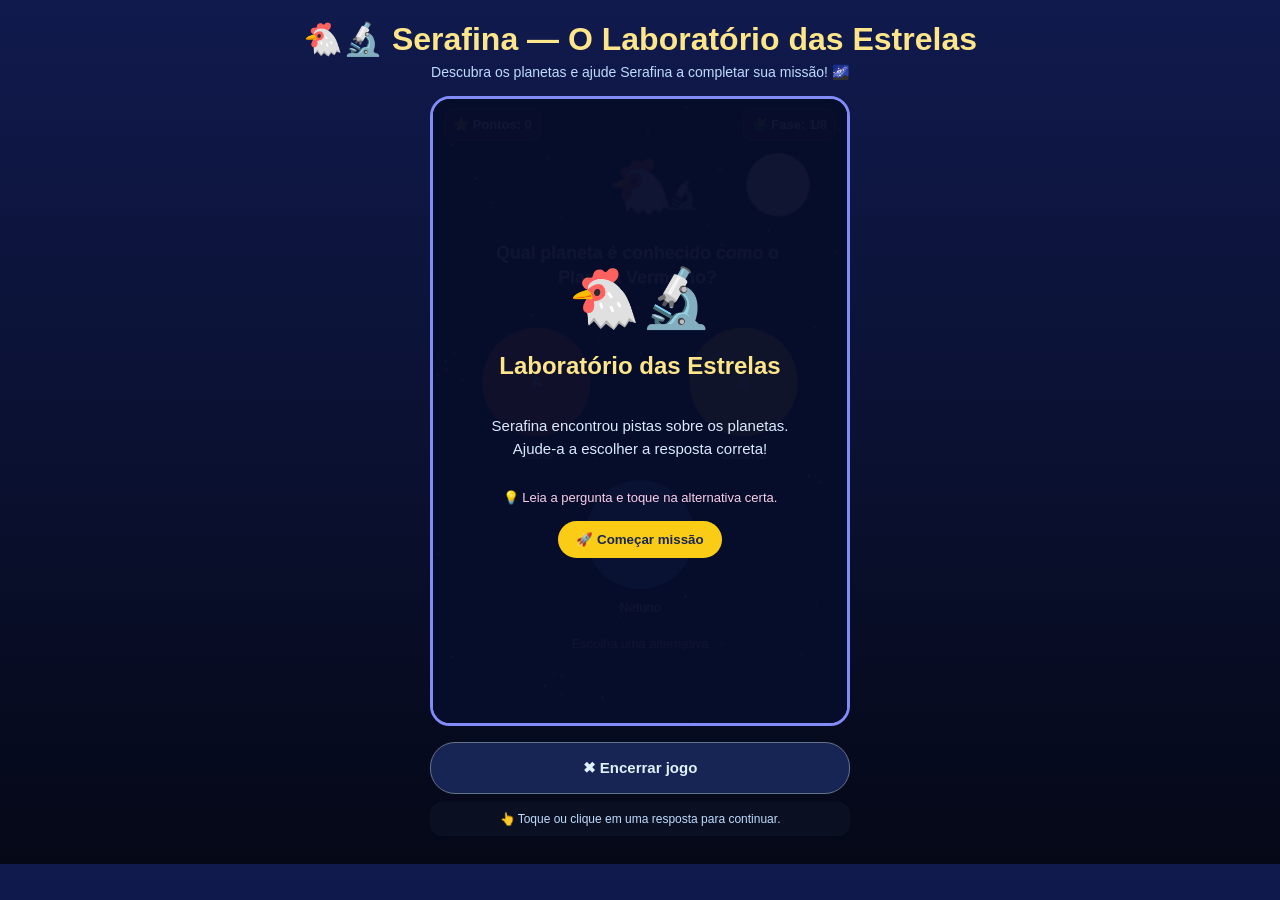
<file: jogos/serafina_laboratorio_das_estrelas.html>
<!doctype html>
<html lang="pt-BR"><head><meta charset="utf-8"><meta name="viewport" content="width=device-width,initial-scale=1">
<title>Serafina — O Laboratório das Estrelas</title>
<style>
*{box-sizing:border-box}body{margin:0;padding:20px 10px 28px;background:linear-gradient(#101a4d,#050817);color:white;font-family:Arial;text-align:center}h1{font-size:clamp(22px,6vw,32px);color:#fde68a;margin:0 0 6px}.sub{color:#bfdbfe;margin:0 0 16px;font-size:14px}
#game{position:relative;width:min(420px,94vw,66vh);margin:auto}
canvas{width:100%;height:auto;display:block;aspect-ratio:2/3;max-height:70vh;object-fit:contain;border:3px solid #818cf8;border-radius:20px;background:#080d2b;touch-action:none}
#msg{position:absolute;left:12px;right:12px;bottom:18px;min-height:42px;padding:10px 12px;box-sizing:border-box;border-radius:12px;background:rgba(15,23,42,.94);border:1px solid #64748b;color:#fef3c7;font-size:13px;line-height:1.35;text-align:center;z-index:5;pointer-events:none}
#msg:empty{display:none}

#hud{position:absolute;top:12px;left:14px;right:14px;display:flex;justify-content:space-between}.box{background:#0f172add;border:1px solid #64748b;border-radius:10px;padding:8px;font-size:13px;font-weight:bold}
#overlay{position:absolute;inset:3px;background:#070d2bf5;border-radius:17px;display:flex;flex-direction:column;align-items:center;justify-content:center;padding:25px}#overlay.hidden{display:none}.emoji{font-size:58px}h2{color:#fde68a}#overlay p{max-width:310px;line-height:1.5;color:#dbeafe;font-size:15px}.tip{color:#fbcfe8!important;font-size:13px!important}
button{border:0;border-radius:25px;padding:11px 18px;font-weight:bold;cursor:pointer}#start{background:#facc15;color:#172554}
#controls{width:min(420px,94vw);display:flex;gap:10px;margin:16px auto 0}
#controls button{min-height:52px;font-size:15px}
@media(max-width:520px){body{padding:8px 6px 20px}h1{font-size:22px}.sub{font-size:13px;margin-bottom:10px}#game{width:94vw}#controls{width:94vw;gap:8px;margin-top:12px}#controls button{font-size:14px;padding:10px 6px}.box{padding:7px 8px;font-size:12px}#msg{left:10px;right:10px;bottom:12px;font-size:12px;padding:9px 10px}}
#controls button{flex:1;background:#172554;color:#e0f2fe;border:1px solid #64748b}
#instructions{width:min(420px,94vw);margin:8px auto 0;padding:10px;background:#0f172a88;border-radius:12px;color:#bfdbfe;font-size:12px}
</style></head><body>
<h1>🐔🔬 Serafina — O Laboratório das Estrelas</h1><p class="sub">Descubra os planetas e ajude Serafina a completar sua missão! 🌌</p>
<div id="game"><canvas id="c" width="420" height="630"></canvas><div id="hud"><div class="box">⭐ Pontos: <span id="score">0</span></div><div class="box">🧩 Fase: <span id="round">1</span>/8</div></div><div id="overlay"><div class="emoji">🐔🔬</div><h2>Laboratório das Estrelas</h2><p>Serafina encontrou pistas sobre os planetas. Ajude-a a escolher a resposta correta!</p><p class="tip">💡 Leia a pergunta e toque na alternativa certa.</p><button id="start">🚀 Começar missão</button></div><div id="msg"></div></div>
<div id="controls"><button id="quit">✖ Encerrar jogo</button></div><div id="instructions">👆 Toque ou clique em uma resposta para continuar.</div>
<script>
const c=document.querySelector("#c"),x=c.getContext("2d"),overlay=document.querySelector("#overlay"),scoreEl=document.querySelector("#score"),roundEl=document.querySelector("#round"),msg=document.querySelector("#msg");let score=0,r=0,playing=false,locked=false,items=[];
const qs=[
["Qual planeta é conhecido como o Planeta Vermelho?",["Marte","Saturno","Netuno"],0,"Marte tem uma superfície avermelhada por causa dos minerais do solo."],
["Qual planeta é famoso por seus anéis?",["Mercúrio","Saturno","Terra"],1,"Saturno possui anéis feitos de gelo e rochas."],
["Em qual planeta nós vivemos?",["Júpiter","Terra","Vênus"],1,"A Terra é o nosso lar e possui água líquida."],
["Qual é o maior planeta do Sistema Solar?",["Júpiter","Marte","Mercúrio"],0,"Júpiter é o maior planeta do Sistema Solar."],
["Qual planeta é o mais próximo do Sol?",["Mercúrio","Urano","Terra"],0,"Mercúrio orbita mais perto do Sol."],
["Qual planeta é conhecido por sua cor azul intensa?",["Netuno","Marte","Vênus"],0,"Netuno tem uma bela coloração azul."],
["O que ilumina a Terra durante o dia?",["A Lua","O Sol","Saturno"],1,"O Sol é uma estrela que fornece luz e energia."],
["Como chamamos o caminho de um planeta ao redor do Sol?",["Órbita","Cratera","Anel"],0,"Órbita é o caminho de um corpo celeste."]
];
function bg(){x.fillStyle="#080d2b";x.fillRect(0,0,420,630);for(let i=0;i<70;i++){x.fillStyle="#ffffff";x.globalAlpha=.2+Math.random()*.7;x.fillRect(Math.random()*420,Math.random()*630,2,2)}x.globalAlpha=1;x.fillStyle="#fef3c7";x.beginPath();x.arc(350,85,32,0,7);x.fill();x.font="54px Arial";x.textAlign="center";x.fillText("🐔",210,105);x.font="28px Arial";x.fillText("🔬",253,105)}
function draw(){bg();let q=qs[r];x.fillStyle="#dbeafe";x.font="bold 18px Arial";wrap(q[0],210,160,350,25);items=[];let pos=[[105,285],[315,285],[210,440]],col=["#f97316","#facc15","#60a5fa"];pos.forEach((p,i)=>{x.fillStyle=col[i];x.beginPath();x.arc(p[0],p[1],55,0,7);x.fill();x.fillStyle="#fff";x.font="bold 14px Arial";x.fillText(String.fromCharCode(65+i),p[0],p[1]+5);x.font="13px Arial";x.fillText(q[1][i],p[0],p[1]+78);items.push({x:p[0],y:p[1],i})});x.fillStyle="#fbcfe8";x.font="13px Arial";x.fillText("Escolha uma alternativa",210,555)}
function wrap(t,a,b,m,l){let z="",w=t.split(" ");for(let i=0;i<w.length;i++){let n=z+w[i]+" ";if(x.measureText(n).width>m&&i){x.fillText(z,a,b);z=w[i]+" ";b+=l}else z=n}x.fillText(z,a,b)}
function start(){score=0;r=0;playing=true;locked=false;scoreEl.textContent=0;roundEl.textContent=1;msg.textContent="";overlay.classList.add("hidden");draw()}
function answer(i){if(!playing||locked)return;locked=true;let q=qs[r];if(i===q[2]){score+=10;scoreEl.textContent=score;msg.textContent="🎉 Muito bem! "+q[3]}else msg.textContent="💡 A resposta correta é "+q[1][q[2]]+". "+q[3];setTimeout(()=>{r++;locked=false;if(r===qs.length){playing=false;overlay.innerHTML='<div class="emoji">🐔🌟</div><h2>Missão cumprida!</h2><p>Você completou o laboratório com '+score+' pontos!</p><p class="tip">⭐ Continue explorando e aprendendo!</p><button id="again">🚀 Jogar novamente</button>';overlay.classList.remove("hidden");document.querySelector("#again").onclick=start}else{roundEl.textContent=r+1;draw()}},2200)}
function click(e){if(!playing||locked)return;let q=c.getBoundingClientRect(),px=(e.clientX-q.left)*420/q.width,py=(e.clientY-q.top)*630/q.height;items.forEach(o=>{if(Math.hypot(px-o.x,py-o.y)<60)answer(o.i)})}
c.addEventListener("click",click);c.addEventListener("touchstart",e=>{e.preventDefault();click(e.touches[0])},{passive:false});
document.querySelector("#start").onclick=start;document.querySelector("#quit").onclick=()=>{playing=false;overlay.innerHTML='<div class="emoji">🐔🔬</div><h2>Laboratório das Estrelas</h2><p>Ajude Serafina a descobrir os planetas.</p><p class="tip">💡 Leia a pergunta e toque na alternativa certa.</p><button id="start">🚀 Começar missão</button>';overlay.classList.remove("hidden");document.querySelector("#start").onclick=start};
bg();draw();
</script></body></html>
</file>
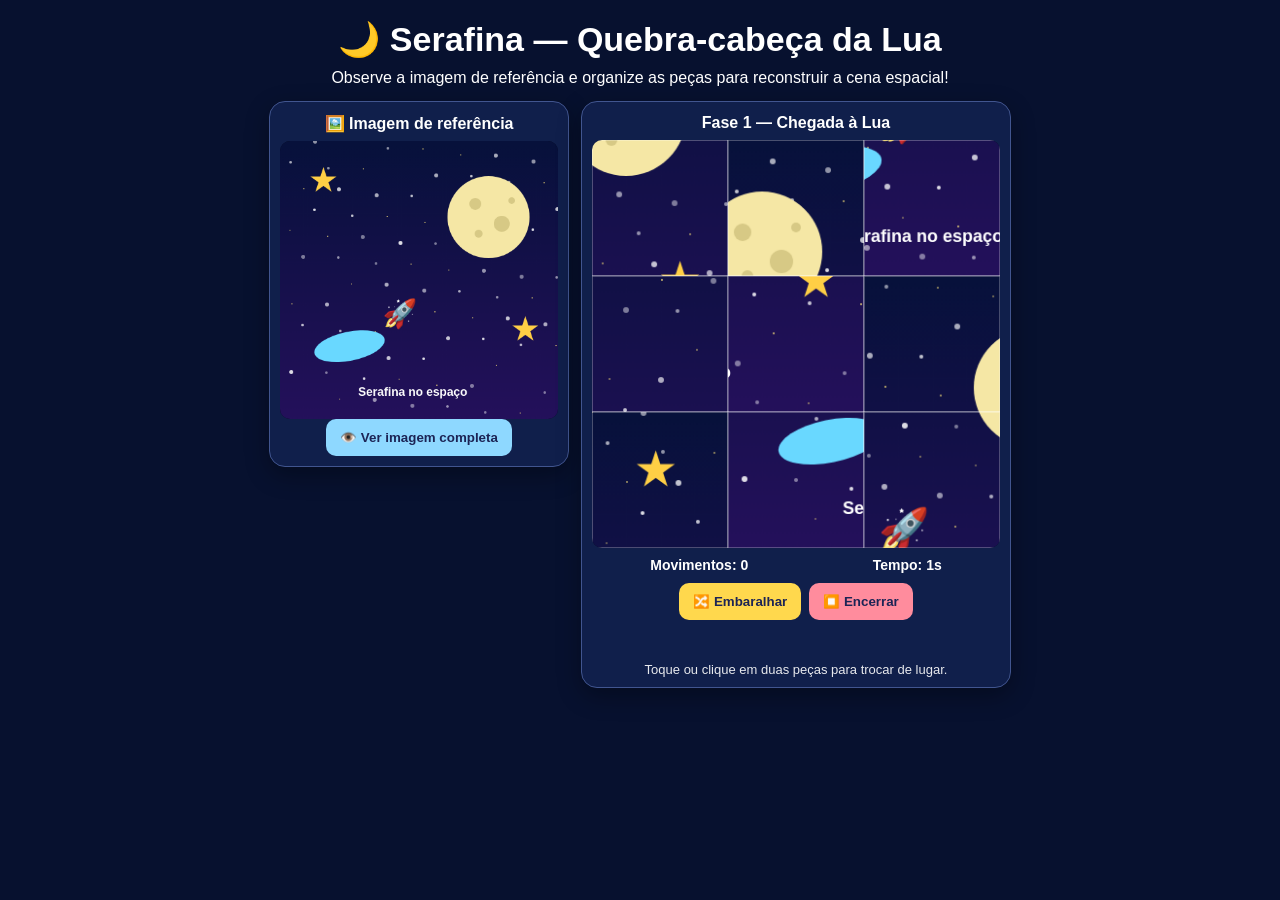
<file: jogos/serafina_quebra_cabeca_da_lua.html>
<!doctype html>
<html lang="pt-BR">
<head>
<meta charset="utf-8">
<meta name="viewport" content="width=device-width,initial-scale=1,maximum-scale=1">
<title>Serafina — Quebra-cabeça da Lua</title>
<style>
*{box-sizing:border-box}body{margin:0;background:#07112f;color:#fff;font-family:Arial,sans-serif;text-align:center;padding:14px}h1{font-size:clamp(22px,5vw,34px);margin:5px 0 8px}.wrap{max-width:760px;margin:auto}.intro{margin:0 auto 12px;line-height:1.4}.panels{display:flex;gap:12px;justify-content:center;align-items:flex-start;flex-wrap:wrap}.card{background:#101f4b;border:1px solid #41558f;border-radius:16px;padding:10px;box-shadow:0 8px 24px #0005}.card h2{font-size:16px;margin:2px 0 8px}.reference{width:min(300px,92vw)}#ref{width:100%;display:block;border-radius:10px;background:#050a20}.game{width:min(430px,92vw)}#board{width:100%;height:auto;display:block;border-radius:10px;background:#050a20;touch-action:none}.stats{display:flex;justify-content:space-around;gap:8px;flex-wrap:wrap;margin:9px 0;font-weight:bold;font-size:14px}.buttons{display:flex;justify-content:center;gap:8px;flex-wrap:wrap;margin-top:10px}button{border:0;border-radius:10px;padding:11px 14px;font-weight:bold;cursor:pointer;background:#ffd84d;color:#1c2455}button.secondary{background:#8ed8ff}button.danger{background:#ff8c9d}.hint{font-size:13px;opacity:.9;margin:9px 0 0}.modal{position:fixed;inset:0;background:#000b;display:none;align-items:center;justify-content:center;padding:18px;z-index:5}.modal.show{display:flex}.modalbox{background:#101f4b;border:1px solid #8ed8ff;border-radius:16px;padding:14px;max-width:520px;width:100%}.modalbox img{width:100%;border-radius:10px}.modalbox button{margin-top:10px}.message{min-height:25px;font-weight:bold;margin-top:8px;color:#ffe57b}
</style>
</head>
<body>
<div class="wrap">
<h1>🌙 Serafina — Quebra-cabeça da Lua</h1>
<p class="intro">Observe a imagem de referência e organize as peças para reconstruir a cena espacial!</p>
<div class="panels">
<section class="card reference"><h2>🖼️ Imagem de referência</h2><canvas id="ref" width="420" height="420"></canvas><button class="secondary" id="viewBtn">👁️ Ver imagem completa</button></section>
<section class="card game"><h2 id="phaseTitle">Fase 1 — Chegada à Lua</h2><canvas id="board" width="420" height="420"></canvas><div class="stats"><span>Movimentos: <b id="moves">0</b></span><span>Tempo: <b id="time">0</b>s</span></div><div class="buttons"><button id="shuffleBtn">🔀 Embaralhar</button><button class="danger" id="endBtn">⏹️ Encerrar</button></div><div class="message" id="message"></div><p class="hint">Toque ou clique em duas peças para trocar de lugar.</p></section>
</div></div>
<div class="modal" id="modal"><div class="modalbox"><h2>🖼️ Observe a imagem</h2><img id="modalImg" alt="Imagem completa da fase"><button id="closeBtn">Fechar</button></div></div>
<script>
const ref=document.getElementById('ref'), board=document.getElementById('board'), rctx=ref.getContext('2d'), ctx=board.getContext('2d');
const phases=[
 ['Fase 1 — Chegada à Lua',3,'🌙'],['Fase 2 — Entre os planetas',4,'🪐'],['Fase 3 — Observando estrelas',4,'⭐'],['Fase 4 — Explorando a nebulosa',5,'🌌'],['Fase 5 — Perto de Saturno',5,'🛰️'],['Fase 6 — Grande missão lunar',6,'🚀']
];
let phase=0,grid=3,tiles=[],selected=-1,moves=0,seconds=0,timer=null,active=true;
function scene(c,w=420,h=420){c.clearRect(0,0,w,h);let g=c.createLinearGradient(0,0,0,h);g.addColorStop(0,'#07113b');g.addColorStop(1,'#24105b');c.fillStyle=g;c.fillRect(0,0,w,h);for(let i=0;i<80;i++){c.fillStyle=i%3?'#fff':'#ffe77a';c.globalAlpha=.45+(i%5)/10;c.beginPath();c.arc((i*73)%w,(i*41)%h,1+(i%3),0,Math.PI*2);c.fill()}c.globalAlpha=1;c.fillStyle='#f5e7a5';c.beginPath();c.arc(315,115,62,0,Math.PI*2);c.fill();c.fillStyle='#d7c985';[[295,95,9],[335,125,12],[300,140,6],[350,90,5]].forEach(p=>{c.beginPath();c.arc(p[0],p[1],p[2],0,Math.PI*2);c.fill()});c.fillStyle='#ffcf45';c.font='bold 44px Arial';c.fillText('★',45,75);c.fillText('★',350,300);c.fillStyle='#69d8ff';c.beginPath();c.ellipse(105,310,54,22,-.2,0,Math.PI*2);c.fill();c.fillStyle='#b8f0ff';c.font='bold 42px Arial';c.fillText('🚀',155,275);c.fillStyle='#fff';c.font='bold 18px Arial';c.fillText('Serafina no espaço',118,385)}
function makeReference(){scene(rctx);document.getElementById('modalImg').src=ref.toDataURL('image/png')}
function shuffle(){let arr=Array.from({length:grid*grid},(_,i)=>i);do{for(let i=arr.length-1;i>0;i--){let j=Math.floor(Math.random()*(i+1));[arr[i],arr[j]]=[arr[j],arr[i]]}}while(arr.every((v,i)=>v===i));tiles=arr;selected=-1;moves=0;seconds=0;document.getElementById('moves').textContent=moves;document.getElementById('time').textContent=seconds;document.getElementById('message').textContent='';active=true;clearInterval(timer);timer=setInterval(()=>{if(active){seconds++;document.getElementById('time').textContent=seconds}},1000);drawBoard()}
function drawBoard(){let size=420/grid;ctx.clearRect(0,0,420,420);for(let pos=0;pos<tiles.length;pos++){let src=tiles[pos],sx=(src%grid)*size,sy=Math.floor(src/grid)*size,dx=(pos%grid)*size,dy=Math.floor(pos/grid)*size;ctx.drawImage(ref,sx,sy,size,size,dx,dy,size,size);ctx.strokeStyle='#fff8';ctx.lineWidth=1;ctx.strokeRect(dx,dy,size,size);if(pos===selected){ctx.strokeStyle='#ffe14d';ctx.lineWidth=5;ctx.strokeRect(dx+2,dy+2,size-4,size-4)}}}
function clickBoard(e){if(!active)return;let rect=board.getBoundingClientRect(),x=(e.clientX-rect.left)*420/rect.width,y=(e.clientY-rect.top)*420/rect.height;let pos=Math.floor(y/(420/grid))*grid+Math.floor(x/(420/grid));if(selected<0){selected=pos}else if(selected===pos){selected=-1}else{[tiles[selected],tiles[pos]]=[tiles[pos],tiles[selected]];moves++;document.getElementById('moves').textContent=moves;selected=-1;if(tiles.every((v,i)=>v===i)){active=false;clearInterval(timer);document.getElementById('message').textContent='🎉 Muito bem! Você completou esta fase!';setTimeout(()=>{if(phase<phases.length-1){phase++;startPhase()}else document.getElementById('message').textContent='🏆 Parabéns! Você concluiu todas as missões!'},900)}}drawBoard()}
function startPhase(){grid=phases[phase][1];document.getElementById('phaseTitle').textContent=phases[phase][0];makeReference();shuffle()}
board.addEventListener('pointerdown',clickBoard);document.getElementById('shuffleBtn').onclick=shuffle;document.getElementById('endBtn').onclick=()=>{active=false;clearInterval(timer);document.getElementById('message').textContent='Missão encerrada. Clique em Embaralhar para tentar novamente.'};document.getElementById('viewBtn').onclick=()=>document.getElementById('modal').classList.add('show');document.getElementById('closeBtn').onclick=()=>document.getElementById('modal').classList.remove('show');document.getElementById('modal').onclick=e=>{if(e.target.id==='modal')e.currentTarget.classList.remove('show')};startPhase();
</script>
</body></html>
</file>
<file: css/style.css>
/* ============================================
   UNIVERSO DA SERAFINA — Estilo principal
   ============================================ */

* {
  margin: 0;
  padding: 0;
  box-sizing: border-box;
}

:root {
  --azul-claro: #c5dfe8;
  --bege: #e8dfd0;
  --bege-escuro: #d9cdb8;
  --texto: #2c2c2c;
  --texto-claro: #5a5a5a;
  --verde-agua: #2d5c52;
  --dourado: #f4b942;
  --branco: #ffffff;
}

body {
  font-family: Arial, Helvetica, sans-serif;
  color: var(--texto);
  background: var(--branco);
  line-height: 1.6;
}

h1, h2, h3 {
  font-family: Georgia, 'Times New Roman', serif;
  font-weight: normal;
}

a {
  text-decoration: none;
  color: inherit;
}

img {
  max-width: 100%;
  height: auto;
  display: block;
}

/* ============================================
   HEADER
   ============================================ */

header {
  background: var(--branco);
  padding: 14px 40px;
  display: flex;
  align-items: center;
  justify-content: space-between;
  border-bottom: 1px solid #eee;
  position: sticky;
  top: 0;
  z-index: 100;
}

.logo img {
  height: 55px;
  width: auto;
}

nav ul {
  list-style: none;
  display: flex;
  gap: 32px;
}

nav a {
  color: var(--texto);
  font-size: 15px;
  transition: color 0.2s;
}

nav a:hover {
  color: var(--verde-agua);
}

/* ============================================
   HERO
   ============================================ */

.hero {
  position: relative;
  background-image: url('../imagens/fundo-foguete.jpg');
  background-size: cover;
  background-position: center;
  min-height: 480px;
  display: flex;
  align-items: center;
  justify-content: center;
  text-align: center;
  padding: 60px 30px;
}

.hero::before {
  content: '';
  position: absolute;
  inset: 0;
  background: rgba(197, 223, 232, 0.72);
}

.hero-content {
  position: relative;
  z-index: 2;
  max-width: 720px;
}

.hero h1 {
  font-size: clamp(30px, 6vw, 54px);
  color: #1a1a1a;
  line-height: 1.15;
  margin-bottom: 20px;
}

.hero p {
  font-size: clamp(15px, 2vw, 18px);
  color: var(--texto);
  margin-bottom: 28px;
}

.btn-primario {
  display: inline-block;
  background: var(--verde-agua);
  color: var(--branco);
  padding: 13px 32px;
  border-radius: 30px;
  font-size: 15px;
  font-weight: bold;
  transition: all 0.25s;
  border: none;
  cursor: pointer;
}

.btn-primario:hover {
  background: #1f4740;
  transform: translateY(-2px);
}

/* ============================================
   SEÇÃO ATIVIDADES
   ============================================ */

.atividades {
  background: var(--bege);
  padding: 60px 30px 70px;
}

.atividades h2 {
  font-size: clamp(26px, 4vw, 38px);
  text-align: center;
  color: #1a1a1a;
  margin-bottom: 40px;
}

.card-atividade {
  max-width: 900px;
  margin: 0 auto 34px;
  padding: 22px 0;
  border-top: 1px solid #c8bda6;
  display: grid;
  grid-template-columns: 60px 220px 1fr 130px;
  gap: 18px;
  align-items: center;
}

.card-atividade:first-of-type {
  border-top: 2px solid #1a1a1a;
}

.card-atividade .icone {
  font-size: 30px;
  text-align: center;
}

.card-atividade h3 {
  font-size: 22px;
  color: #1a1a1a;
}

.card-atividade p {
  font-size: 14px;
  color: var(--texto-claro);
}

.card-atividade .btn-card {
  background: #7a7a7a;
  color: var(--branco);
  padding: 9px 18px;
  border-radius: 20px;
  font-size: 13px;
  text-align: center;
  transition: background 0.2s;
  white-space: nowrap;
}

.card-atividade .btn-card:hover {
  background: #5a5a5a;
}

/* ============================================
   DEPOIMENTO
   ============================================ */

.depoimento {
  padding: 60px 30px;
  text-align: center;
  background: var(--branco);
}

.depoimento h2 {
  font-size: clamp(24px, 4vw, 32px);
  margin-bottom: 30px;
  color: #1a1a1a;
}

.depoimento blockquote {
  max-width: 640px;
  margin: 0 auto;
  font-size: 17px;
  font-style: italic;
  color: #3a3a3a;
  line-height: 1.6;
}

.depoimento cite {
  display: block;
  margin-top: 16px;
  font-style: normal;
  font-weight: bold;
  color: var(--verde-agua);
}

.depoimento small {
  display: block;
  color: #999;
  margin-top: 4px;
}

/* ============================================
   SOBRE
   ============================================ */

.sobre {
  background: var(--azul-claro);
  padding: 70px 30px;
}

.sobre-content {
  max-width: 780px;
  margin: 0 auto;
  text-align: center;
}

.sobre h2 {
  font-size: clamp(26px, 4vw, 36px);
  margin-bottom: 28px;
  color: #1a1a1a;
}

.sobre p {
  font-size: 16px;
  color: #2c2c2c;
  line-height: 1.8;
  margin-bottom: 18px;
}

/* ============================================
   CONTATO
   ============================================ */

.contato {
  background: var(--bege);
  padding: 70px 30px;
}

.contato h2 {
  text-align: center;
  font-size: clamp(26px, 4vw, 34px);
  margin-bottom: 34px;
  color: #1a1a1a;
}

.form-contato {
  max-width: 540px;
  margin: 0 auto;
  display: flex;
  flex-direction: column;
  gap: 16px;
}

.form-contato input,
.form-contato textarea {
  width: 100%;
  padding: 14px 16px;
  border: 1px solid #c8bda6;
  border-radius: 8px;
  font-family: inherit;
  font-size: 15px;
  background: #fdfaf4;
}

.form-contato textarea {
  min-height: 130px;
  resize: vertical;
}

.form-contato button {
  background: var(--verde-agua);
  color: var(--branco);
  border: none;
  padding: 15px;
  border-radius: 8px;
  font-size: 16px;
  font-weight: bold;
  cursor: pointer;
  transition: background 0.2s;
}

.form-contato button:hover {
  background: #1f4740;
}

/* ============================================
   RODAPÉ
   ============================================ */

footer {
  background: #1a1a1a;
  color: #ccc;
  text-align: center;
  padding: 30px 20px;
  font-size: 14px;
}

footer a {
  color: var(--dourado);
}

/* ============================================
   PÁGINA DE JOGOS
   ============================================ */

.jogos-intro {
  background: var(--azul-claro);
  padding: 50px 30px;
  text-align: center;
}

.jogos-intro h1 {
  font-size: clamp(28px, 5vw, 42px);
  color: #1a1a1a;
  margin-bottom: 20px;
}

.jogos-intro p {
  max-width: 780px;
  margin: 0 auto;
  font-size: 16px;
  color: #2c2c2c;
  line-height: 1.7;
}

.jogos-lista {
  padding: 60px 30px;
  background: var(--bege);
}

.jogo-card {
  max-width: 900px;
  margin: 0 auto 50px;
  background: var(--branco);
  border-radius: 14px;
  overflow: hidden;
  box-shadow: 0 4px 18px rgba(0,0,0,0.08);
}

.jogo-card-topo {
  display: grid;
  grid-template-columns: 1fr 1fr;
  gap: 24px;
  padding: 26px;
  align-items: center;
}

.jogo-card-topo img {
  width: 100%;
  border-radius: 10px;
}

.jogo-info h3 {
  font-size: 22px;
  color: #1a1a1a;
  margin-bottom: 12px;
}

.jogo-info p {
  font-size: 15px;
  color: var(--texto-claro);
  line-height: 1.6;
  margin-bottom: 16px;
}

.jogo-info ul {
  list-style: none;
  font-size: 14px;
  color: #444;
  margin-bottom: 20px;
}

.jogo-info ul li {
  margin-bottom: 4px;
}

.jogo-info .btn-jogar {
  background: var(--dourado);
  color: #1a1a1a;
  padding: 11px 26px;
  border-radius: 22px;
  font-weight: bold;
  font-size: 14px;
  cursor: pointer;
  border: none;
  transition: background 0.2s;
}

.jogo-info .btn-jogar:hover {
  background: #e0a82e;
}

.jogo-iframe {
  display: none;
  width: 100%;
  border-top: 1px solid #eee;
}

.jogo-iframe.ativo {
  display: block;
}

.jogo-iframe iframe {
  width: 100%;
  height: 720px;
  border: 0;
  display: block;
}

.btn-fechar {
  background: #ddd;
  color: #333;
  border: none;
  padding: 10px 20px;
  font-size: 13px;
  cursor: pointer;
  width: 100%;
}

.btn-fechar:hover {
  background: #ccc;
}

/* ============================================
   RESPONSIVO
   ============================================ */

@media (max-width: 768px) {
  header {
    padding: 12px 20px;
    flex-direction: column;
    gap: 12px;
  }

  nav ul {
    gap: 20px;
  }

  .card-atividade {
    grid-template-columns: 40px 1fr;
    gap: 12px;
    padding: 18px 0;
  }

  .card-atividade p,
  .card-atividade .btn-card {
    grid-column: 2;
  }

  .jogo-card-topo {
    grid-template-columns: 1fr;
  }

  .jogo-iframe iframe {
    height: 600px;
  }
}

@media (max-width: 480px) {
  .hero {
    min-height: 380px;
    padding: 40px 20px;
  }

  .card-atividade .btn-card {
    justify-self: start;
  }

  .jogo-iframe iframe {
    height: 560px;
  }
}

/* ============================================
   PÁGINAS INTERNAS (intro genérica)
   ============================================ */

.pagina-intro {
  background: var(--azul-claro);
  padding: 60px 30px 50px;
  text-align: center;
}

.pagina-intro h1 {
  font-size: clamp(28px, 5vw, 42px);
  color: #1a1a1a;
  margin-bottom: 16px;
}

.pagina-intro p {
  max-width: 720px;
  margin: 0 auto;
  font-size: 17px;
  color: #2c2c2c;
  line-height: 1.6;
}

/* ============================================
   PÁGINA DE MÚSICAS
   ============================================ */

.musicas-lista {
  background: var(--bege);
  padding: 60px 30px 80px;
}

.musica-card {
  max-width: 780px;
  margin: 0 auto 24px;
  background: var(--branco);
  border-radius: 14px;
  padding: 22px 26px;
  display: grid;
  grid-template-columns: 60px 1fr auto auto;
  gap: 18px;
  align-items: center;
  box-shadow: 0 4px 14px rgba(0,0,0,0.06);
}

.musica-icone {
  font-size: 32px;
  text-align: center;
}

.musica-info h3 {
  font-size: 20px;
  color: #1a1a1a;
  margin-bottom: 4px;
}

.musica-autor {
  font-size: 13px;
  color: #888;
}

.musica-card audio {
  height: 40px;
  max-width: 260px;
}

.btn-download {
  background: var(--verde-agua);
  color: var(--branco);
  padding: 10px 18px;
  border-radius: 22px;
  font-size: 13px;
  font-weight: bold;
  white-space: nowrap;
  transition: background 0.2s;
  display: inline-block;
  text-align: center;
}

.btn-download:hover {
  background: #1f4740;
}

/* Responsivo músicas */
@media (max-width: 720px) {
  .musica-card {
    grid-template-columns: 1fr;
    text-align: center;
    padding: 22px 20px;
  }

  .musica-card audio {
    width: 100%;
    max-width: 100%;
  }

  .btn-download {
    justify-self: center;
  }
}

/* ============================================
   PÁGINA DO FOGUETE
   ============================================ */

.foguete-conteudo {
  background: var(--bege);
  padding: 60px 30px 80px;
}

.foguete-card {
  max-width: 640px;
  margin: 0 auto 40px;
  background: var(--branco);
  border-radius: 16px;
  padding: 40px 30px;
  text-align: center;
  box-shadow: 0 6px 20px rgba(0,0,0,0.08);
}

.foguete-icone {
  font-size: 56px;
  margin-bottom: 16px;
}

.foguete-card h2 {
  font-size: 26px;
  color: #1a1a1a;
  margin-bottom: 16px;
}

.foguete-card p {
  font-size: 16px;
  color: var(--texto-claro);
  line-height: 1.7;
  margin-bottom: 24px;
}

.btn-grande {
  font-size: 17px;
  padding: 15px 38px;
}

.foguete-aviso {
  max-width: 640px;
  margin: 0 auto 50px;
  background: #fff4d6;
  border-left: 5px solid var(--dourado);
  padding: 16px 22px;
  border-radius: 8px;
  font-size: 15px;
  color: #6b4f0f;
  line-height: 1.6;
}

.foguete-passos {
  max-width: 720px;
  margin: 0 auto 50px;
}

.foguete-passos h2 {
  text-align: center;
  font-size: 28px;
  color: #1a1a1a;
  margin-bottom: 32px;
}

.passo-item {
  display: flex;
  gap: 20px;
  align-items: flex-start;
  background: var(--branco);
  border-radius: 12px;
  padding: 20px 24px;
  margin-bottom: 16px;
  box-shadow: 0 3px 10px rgba(0,0,0,0.05);
}

.passo-numero {
  flex-shrink: 0;
  width: 42px;
  height: 42px;
  background: var(--verde-agua);
  color: var(--branco);
  border-radius: 50%;
  display: flex;
  align-items: center;
  justify-content: center;
  font-size: 20px;
  font-weight: bold;
}

.passo-item h3 {
  font-size: 18px;
  color: #1a1a1a;
  margin-bottom: 6px;
}

.passo-item p {
  font-size: 14px;
  color: var(--texto-claro);
  line-height: 1.6;
}

.foguete-cta {
  max-width: 640px;
  margin: 0 auto;
  text-align: center;
  padding: 30px;
  background: var(--azul-claro);
  border-radius: 16px;
}

.foguete-cta p {
  font-size: 17px;
  color: #1a1a1a;
  margin-bottom: 20px;
  font-weight: bold;
}

/* Responsivo foguete */
@media (max-width: 600px) {
  .foguete-card {
    padding: 30px 22px;
  }

  .passo-item {
    padding: 16px 18px;
    gap: 14px;
  }

  .passo-numero {
    width: 36px;
    height: 36px;
    font-size: 17px;
  }
}

/* ============================================
   PÁGINA DE DESENHOS
   ============================================ */

.galeria-desenhos {
  background: var(--bege);
  padding: 60px 30px 80px;
}

.galeria-grid {
  max-width: 1100px;
  margin: 0 auto;
  display: grid;
  grid-template-columns: repeat(auto-fill, minmax(240px, 1fr));
  gap: 26px;
}

.desenho-card {
  background: var(--branco);
  border-radius: 14px;
  overflow: hidden;
  box-shadow: 0 4px 14px rgba(0,0,0,0.07);
  text-align: center;
  padding-bottom: 18px;
  transition: transform 0.2s, box-shadow 0.2s;
}

.desenho-card:hover {
  transform: translateY(-3px);
  box-shadow: 0 8px 22px rgba(0,0,0,0.12);
}

.desenho-card img {
  width: 100%;
  aspect-ratio: 3/4;
  object-fit: cover;
  background: #f4f4f4;
  border-bottom: 1px solid #eee;
}

.desenho-titulo {
  font-size: 14px;
  color: #1a1a1a;
  font-weight: bold;
  margin: 14px 14px 12px;
  line-height: 1.4;
  min-height: 40px;
}

.desenho-card .btn-download {
  display: inline-block;
}

/* Responsivo galeria */
@media (max-width: 600px) {
  .galeria-grid {
    grid-template-columns: repeat(auto-fill, minmax(150px, 1fr));
    gap: 16px;
  }

  .desenho-titulo {
    font-size: 12px;
    min-height: auto;
    margin: 10px 8px 8px;
  }

  .desenho-card .btn-download {
    font-size: 12px;
    padding: 8px 14px;
  }
}

/* ============================================
   DEPOIMENTOS (versão atualizada)
   ============================================ */

.depoimentos-lista {
  max-width: 780px;
  margin: 0 auto;
  display: grid;
  grid-template-columns: repeat(auto-fit, minmax(280px, 1fr));
  gap: 24px;
  padding: 0 20px;
}

.depoimento-card {
  background: #fdfaf4;
  border-radius: 14px;
  padding: 26px 24px;
  box-shadow: 0 4px 14px rgba(0,0,0,0.06);
  position: relative;
  border-left: 4px solid var(--verde-agua);
}

.depoimento-card::before {
  content: '❝';
  position: absolute;
  top: 8px;
  left: 16px;
  font-size: 42px;
  color: #e8dfd0;
  font-family: Georgia, serif;
  line-height: 1;
}

.depoimento-texto {
  font-size: 16px;
  font-style: italic;
  color: #3a3a3a;
  line-height: 1.7;
  margin-bottom: 16px;
  position: relative;
  z-index: 1;
}

.depoimento-autor {
  font-weight: bold;
  color: var(--verde-agua);
  font-size: 15px;
  margin-bottom: 4px;
}

.depoimento-data {
  font-size: 13px;
  color: #999;
  font-style: italic;
}
</file>
